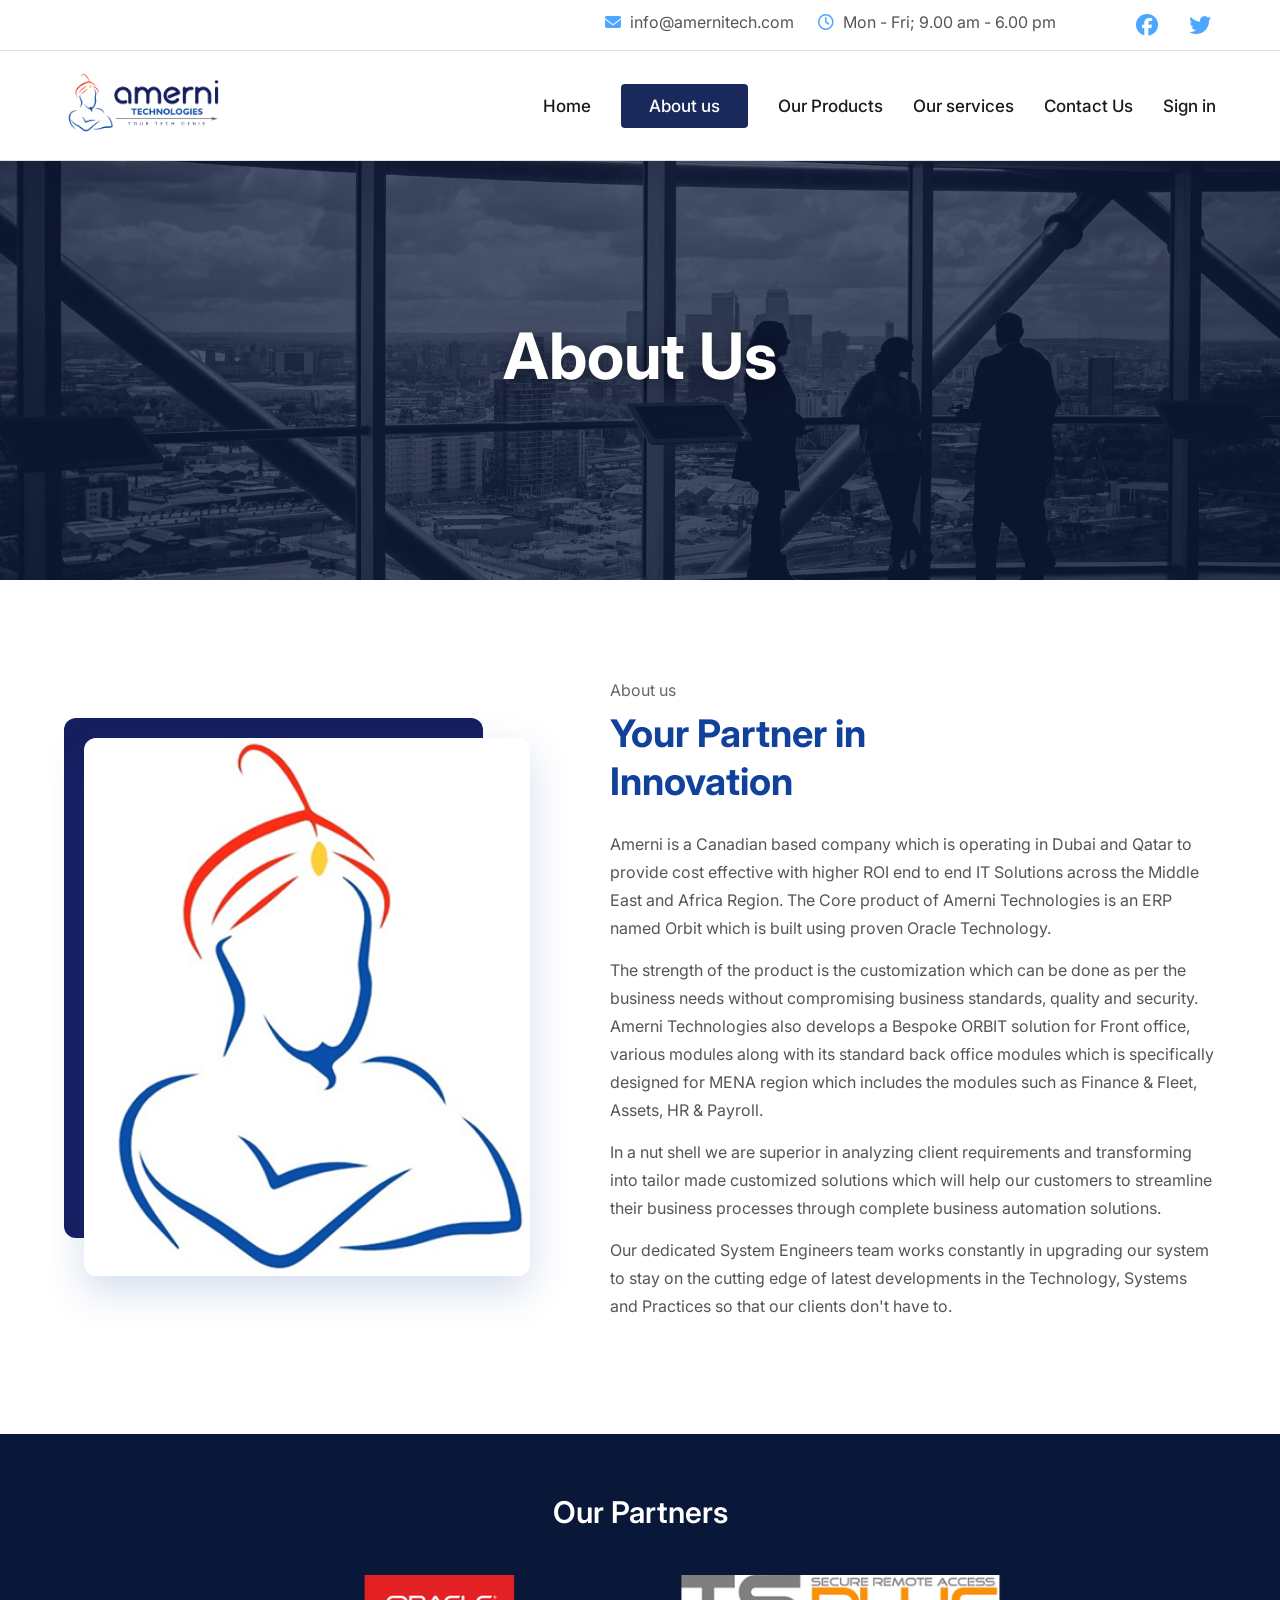
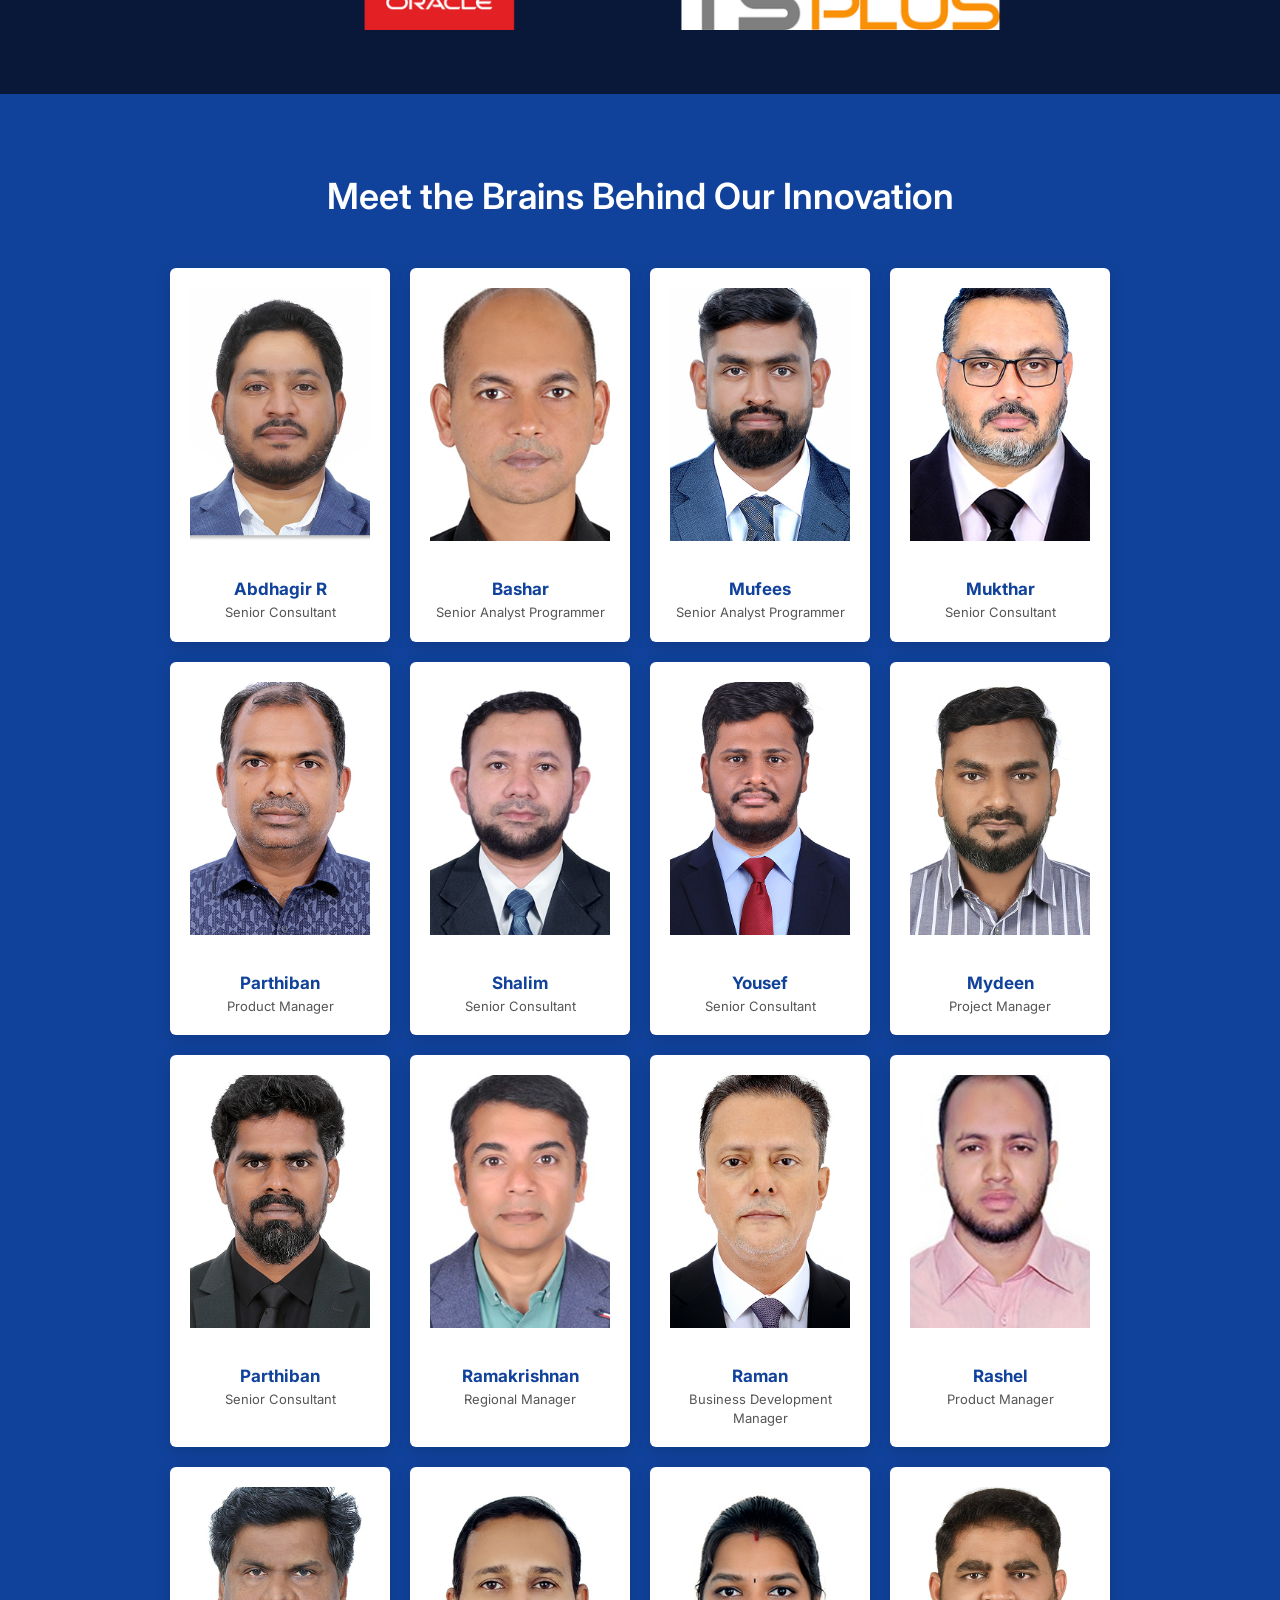
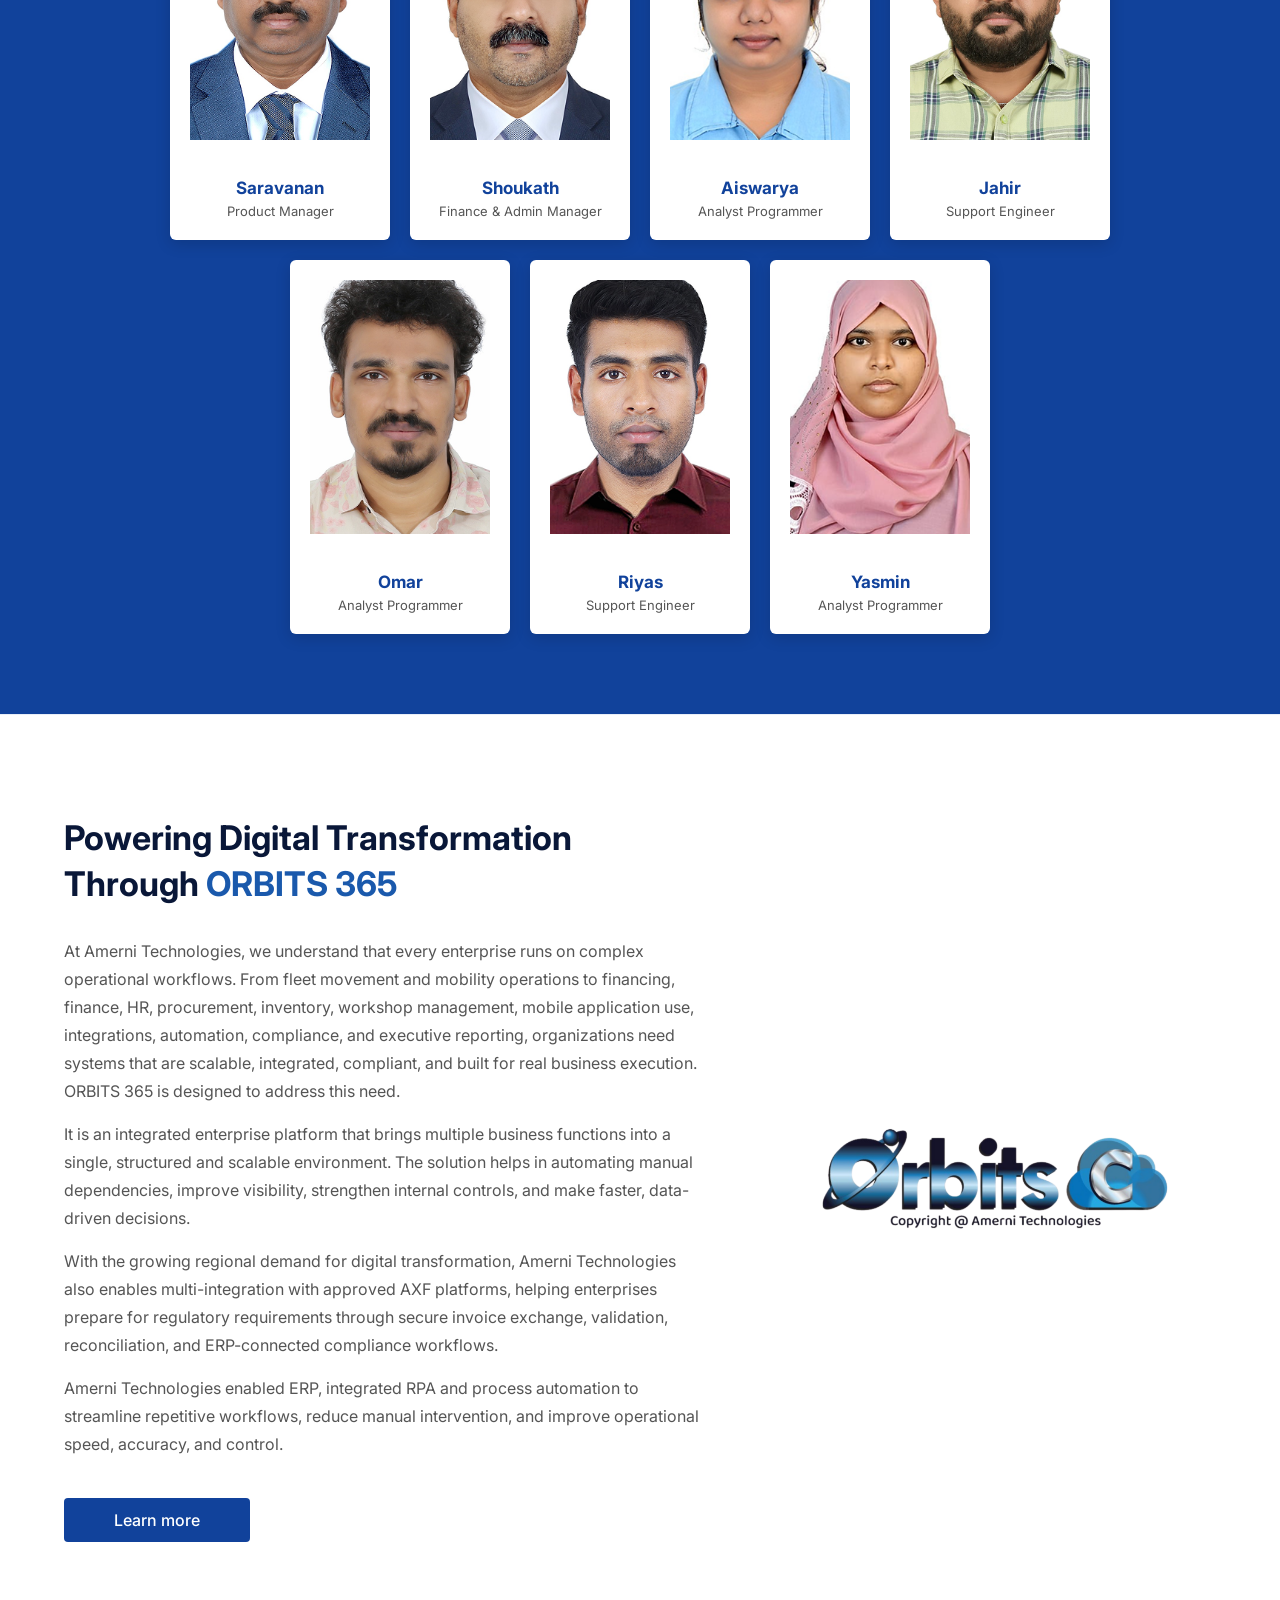
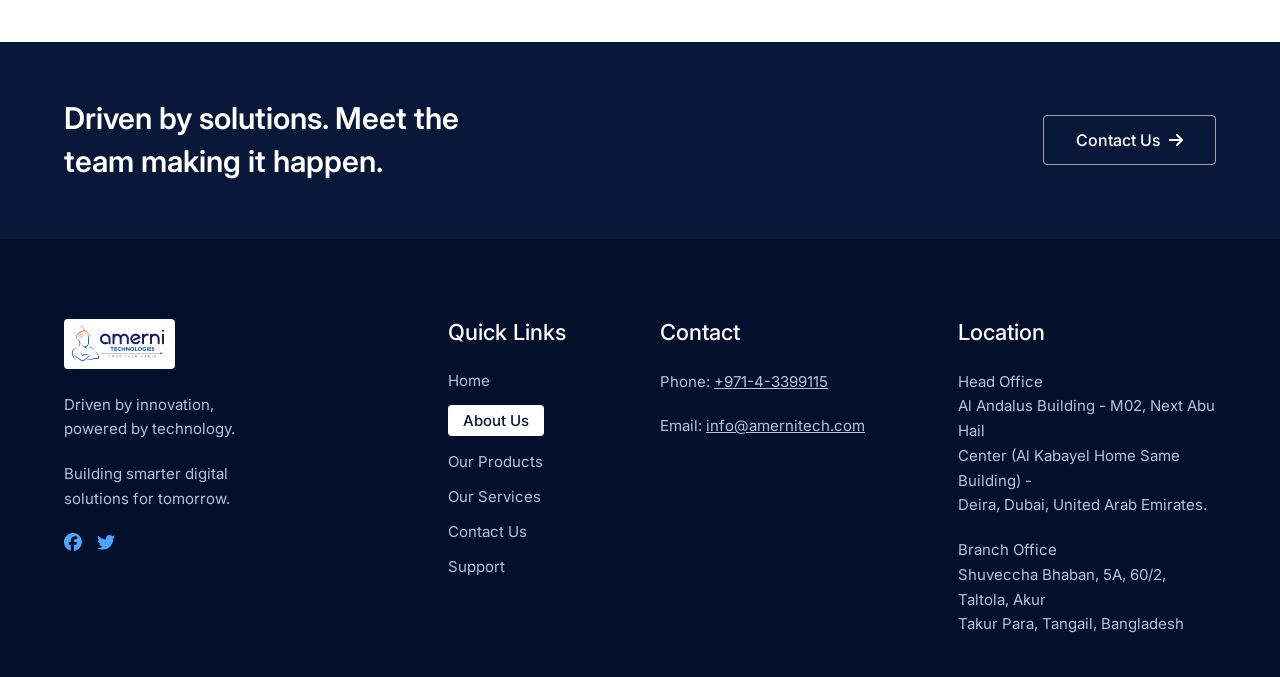
<file: about.html>
<!doctype html>
<html lang="en">
  <head>
    <meta charset="UTF-8" />
    <meta name="viewport" content="width=device-width, initial-scale=1.0" />
    <title>About Us - Amerni Technologies</title>
    <link
      href="https://fonts.googleapis.com/css2?family=Caveat:wght@400;600&family=Inter:wght@300;400;600;700&display=swap"
      rel="stylesheet"
    />
    <link
      rel="stylesheet"
      href="https://cdnjs.cloudflare.com/ajax/libs/font-awesome/6.4.0/css/all.min.css"
    />
    <link rel="stylesheet" href="style.css" />
  </head>
  <body>
    <header class="light-header">
      <div class="top-bar">
        <div class="top-bar-left">
          <span><i class="fa-solid fa-envelope"></i> info@amernitech.com</span>
          <span
            ><i class="fa-regular fa-clock"></i> Mon - Fri; 9.00 am - 6.00
            pm</span
          >
        </div>
        <div class="top-bar-right">
          <a href="https://www.facebook.com/AmerniTech" target="_blank">
            <i class="fa-brands fa-facebook"></i>
          </a>
          <a href="https://x.com/AmerniTech" target="_blank">
            <i class="fa-brands fa-twitter"></i>
          </a>
        </div>
      </div>
      <nav class="navbar">
        <div class="logo">
          <img
            src="assets/Amerni_Tech_logo.png"
            alt="Amerni Technologies Logo"
          />
        </div>
        <ul class="nav-links">
          <li><a href="index.html">Home</a></li>
          <li><a href="about.html" class="active-btn">About us</a></li>
          <li><a href="products.html">Our Products</a></li>
          <li><a href="services.html">Our services</a></li>
          <li><a href="contact.html">Contact Us</a></li>
          <li>
            <a
              href="https://helpdesk.orbits365.com/hd/"
              target="_blank"
              class="sign-in"
              >Sign in</a
            >
          </li>
        </ul>
      </nav>
    </header>

    <!-- About Hero Banner -->
    <section class="about-hero">
      <div class="about-hero-content">
        <h1>About Us</h1>
      </div>
    </section>

    <!-- About Content -->
    <section class="about-content-section">
      <div class="container about-grid">
        <div class="about-image-col">
          <div class="about-img-frame">
            <img
              src="assets/icon.png"
              alt="About Amerni Technologies"
              class="about-main-img"
            />
          </div>
        </div>
        <div class="about-text-col">
          <p class="section-subtitle">About us</p>
          <h2 class="about-heading">Your Partner in<br />Innovation</h2>
          <p class="about-body">
            Amerni is a Canadian based company which is operating in Dubai and
            Qatar to provide cost effective with higher ROI end to end IT
            Solutions across the Middle East and Africa Region. The Core product
            of Amerni Technologies is an ERP named Orbit which is built using
            proven Oracle Technology.
          </p>
          <p class="about-body">
            The strength of the product is the customization which can be done
            as per the business needs without compromising business standards,
            quality and security. Amerni Technologies also develops a Bespoke
            ORBIT solution for Front office, various modules along with its
            standard back office modules which is specifically designed for MENA
            region which includes the modules such as Finance &amp; Fleet,
            Assets, HR &amp; Payroll.
          </p>
          <p class="about-body">
            In a nut shell we are superior in analyzing client requirements and
            transforming into tailor made customized solutions which will help
            our customers to streamline their business processes through
            complete business automation solutions.
          </p>
          <p class="about-body">
            Our dedicated System Engineers team works constantly in upgrading
            our system to stay on the cutting edge of latest developments in the
            Technology, Systems and Practices so that our clients don't have to.
          </p>
        </div>
      </div>
    </section>

    <!-- Our Partners -->
    <section class="partners-section">
      <div class="container text-center">
        <h2 class="partners-title">Our Partners</h2>
        <div class="partners-logos">
          <div class="partner-logo-item">
            <img src="assets/our_partners/oracle.png" alt="Oracle" />
          </div>
          <div class="partner-logo-item">
            <img src="assets/our_partners/ts_plus.png" alt="TSPlus" />
          </div>
        </div>
      </div>
    </section>

    <!-- Meet the Team -->
    <section class="team-section">
      <div class="container text-center">
        <h2 class="section-title">Meet the Brains Behind Our Innovation</h2>
        <div class="team-grid">
          <div class="team-card">
            <div class="team-photo-wrap">
              <img src="assets/employees/1.png" alt="Abdhagir R" />
            </div>
            <h4 class="team-name">Abdhagir R</h4>
            <p class="team-role">Senior Consultant</p>
          </div>
          <div class="team-card">
            <div class="team-photo-wrap">
              <img src="assets/employees/3.png" alt="Bashar" />
            </div>
            <h4 class="team-name">Bashar</h4>
            <p class="team-role">Senior Analyst Programmer</p>
          </div>
          <div class="team-card">
            <div class="team-photo-wrap">
              <img src="assets/employees/6.png" alt="Mufees" />
            </div>
            <h4 class="team-name">Mufees</h4>
            <p class="team-role">Senior Analyst Programmer</p>
          </div>
          <div class="team-card">
            <div class="team-photo-wrap">
              <img src="assets/employees/5.png" alt="Mukthar" />
            </div>
            <h4 class="team-name">Mukthar</h4>
            <p class="team-role">Senior Consultant</p>
          </div>
          <div class="team-card">
            <div class="team-photo-wrap">
              <img src="assets/employees/10.png" alt="Parthiban" />
            </div>
            <h4 class="team-name">Parthiban</h4>
            <p class="team-role">Product Manager</p>
          </div>
          <div class="team-card">
            <div class="team-photo-wrap">
              <img src="assets/employees/15.png" alt="Shalim" />
            </div>
            <h4 class="team-name">Shalim</h4>
            <p class="team-role">Senior Consultant</p>
          </div>
          <div class="team-card">
            <div class="team-photo-wrap">
              <img src="assets/employees/18.png" alt="Yousef" />
            </div>
            <h4 class="team-name">Yousef</h4>
            <p class="team-role">Senior Consultant</p>
          </div>
          <div class="team-card">
            <div class="team-photo-wrap">
              <img src="assets/employees/8.png" alt="Mydeen" />
            </div>
            <h4 class="team-name">Mydeen</h4>
            <p class="team-role">Project Manager</p>
          </div>
          <div class="team-card">
            <div class="team-photo-wrap">
              <img src="assets/employees/11.png" alt="Parthiban" />
            </div>
            <h4 class="team-name">Parthiban</h4>
            <p class="team-role">Senior Consultant</p>
          </div>
          <div class="team-card">
            <div class="team-photo-wrap">
              <img src="assets/employees/12.png" alt="Ramakrishnan" />
            </div>
            <h4 class="team-name">Ramakrishnan</h4>
            <p class="team-role">Regional Manager</p>
          </div>
          <div class="team-card">
            <div class="team-photo-wrap">
              <img src="assets/employees/13.png" alt="Raman" />
            </div>
            <h4 class="team-name">Raman</h4>
            <p class="team-role">Business Development Manager</p>
          </div>
          <div class="team-card">
            <div class="team-photo-wrap">
              <img src="assets/employees/4.png" alt="Rashel" />
            </div>
            <h4 class="team-name">Rashel</h4>
            <p class="team-role">Product Manager</p>
          </div>
          <div class="team-card">
            <div class="team-photo-wrap">
              <img src="assets/employees/14.png" alt="Saravanan" />
            </div>
            <h4 class="team-name">Saravanan</h4>
            <p class="team-role">Product Manager</p>
          </div>
          <div class="team-card">
            <div class="team-photo-wrap">
              <img src="assets/employees/17.png" alt="Shoukath" />
            </div>
            <h4 class="team-name">Shoukath</h4>
            <p class="team-role">Finance &amp; Admin Manager</p>
          </div>
          <div class="team-card">
            <div class="team-photo-wrap">
              <img src="assets/employees/2.png" alt="Aiswarya" />
            </div>
            <h4 class="team-name">Aiswarya</h4>
            <p class="team-role">Analyst Programmer</p>
          </div>
          <div class="team-card">
            <div class="team-photo-wrap">
              <img src="assets/employees/7.png" alt="Jahir" />
            </div>
            <h4 class="team-name">Jahir</h4>
            <p class="team-role">Support Engineer</p>
          </div>
          <div class="team-card">
            <div class="team-photo-wrap">
              <img src="assets/employees/9.png" alt="Omar" />
            </div>
            <h4 class="team-name">Omar</h4>
            <p class="team-role">Analyst Programmer</p>
          </div>
          <div class="team-card">
            <div class="team-photo-wrap">
              <img src="assets/employees/19.png" alt="Riyas" />
            </div>
            <h4 class="team-name">Riyas</h4>
            <p class="team-role">Support Engineer</p>
          </div>
          <div class="team-card">
            <div class="team-photo-wrap">
              <img src="assets/employees/16.png" alt="Yasmin" />
            </div>
            <h4 class="team-name">Yasmin</h4>
            <p class="team-role">Analyst Programmer</p>
          </div>
        </div>
      </div>
    </section>

    <!-- ORBITS 365 Section -->
    <section class="orbits-section">
      <div class="container orbits-grid">
        <div class="orbits-text-col">
          <h2 class="orbits-heading">
            Powering Digital Transformation Through
            <span class="highlight-orange">ORBITS 365</span>
          </h2>
          <p class="orbits-body">
            At Amerni Technologies, we understand that every enterprise runs on
            complex operational workflows. From fleet movement and mobility
            operations to financing, finance, HR, procurement, inventory,
            workshop management, mobile application use, integrations,
            automation, compliance, and executive reporting, organizations need
            systems that are scalable, integrated, compliant, and built for real
            business execution. ORBITS 365 is designed to address this need.
          </p>
          <p class="orbits-body">
            It is an integrated enterprise platform that brings multiple
            business functions into a single, structured and scalable
            environment. The solution helps in automating manual dependencies,
            improve visibility, strengthen internal controls, and make faster,
            data-driven decisions.
          </p>
          <p class="orbits-body">
            With the growing regional demand for digital transformation, Amerni
            Technologies also enables multi-integration with approved AXF
            platforms, helping enterprises prepare for regulatory requirements
            through secure invoice exchange, validation, reconciliation, and
            ERP-connected compliance workflows.
          </p>
          <p class="orbits-body">
            Amerni Technologies enabled ERP, integrated RPA and process
            automation to streamline repetitive workflows, reduce manual
            intervention, and improve operational speed, accuracy, and control.
          </p>
          <a href="/products.html" class="orbits-learn-more">Learn more</a>
        </div>
        <div class="orbits-logo-col">
          <img src="assets/orbits_logo.png" alt="ORBITS 365" />
        </div>
      </div>
    </section>

    <!-- CTA Banner -->
    <section class="about-cta-banner">
      <div class="container about-cta-inner">
        <p class="about-cta-text">
          Driven by solutions. Meet the<br />team making it happen.
        </p>
        <a href="contact.html" class="cta-outline-btn"
          >Contact Us &nbsp;<i class="fa-solid fa-arrow-right"></i
        ></a>
      </div>
    </section>

    <footer class="site-footer">
      <div class="container footer-grid">
        <div class="footer-col brand-col">
          <div class="footer-logo">
            <img
              src="assets/Amerni_Tech_logo.png"
              alt="Amerni Technologies Logo"
            />
          </div>
          <p>Driven by innovation,<br />powered by technology.</p>
          <br />
          <p>Building smarter digital<br />solutions for tomorrow.</p>
          <div class="footer-socials">
            <a href="#"><i class="fa-brands fa-facebook"></i></a>
            <a href="#"><i class="fa-brands fa-twitter"></i></a>
          </div>
        </div>
        <div class="footer-col links-col">
          <h4>Quick Links</h4>
          <ul>
            <li><a href="index.html">Home</a></li>
            <li>
              <a href="about.html" class="active-footer-link">About Us</a>
            </li>
            <li><a href="products.html">Our Products</a></li>
            <li><a href="#">Our Services</a></li>
            <li><a href="contact.html">Contact Us</a></li>
            <li><a href="#">Support</a></li>
          </ul>
        </div>
        <div class="footer-col contact-col">
          <h4>Contact</h4>
          <p>
            Phone:
            <a href="tel:+97143399115" class="footer-contact-link"
              >+971-4-3399115</a
            >
          </p>
          <br />
          <p>
            Email:
            <a href="mailto:info@amernitech.com" class="footer-contact-link"
              >info@amernitech.com</a
            >
          </p>
        </div>
        <div class="footer-col location-col">
          <h4>Location</h4>
          <p>
            Head Office<br />Al Andalus Building - M02, Next Abu Hail<br />Center
            (Al Kabayel Home Same Building) -<br />Deira, Dubai, United Arab
            Emirates.
          </p>
          <br />
          <p>
            Branch Office<br />Shuveccha Bhaban, 5A, 60/2, Taltola, Akur<br />Takur
            Para, Tangail, Bangladesh
          </p>
        </div>
      </div>
    </footer>

    <script src="script.js"></script>
  </body>
</html>
</file>
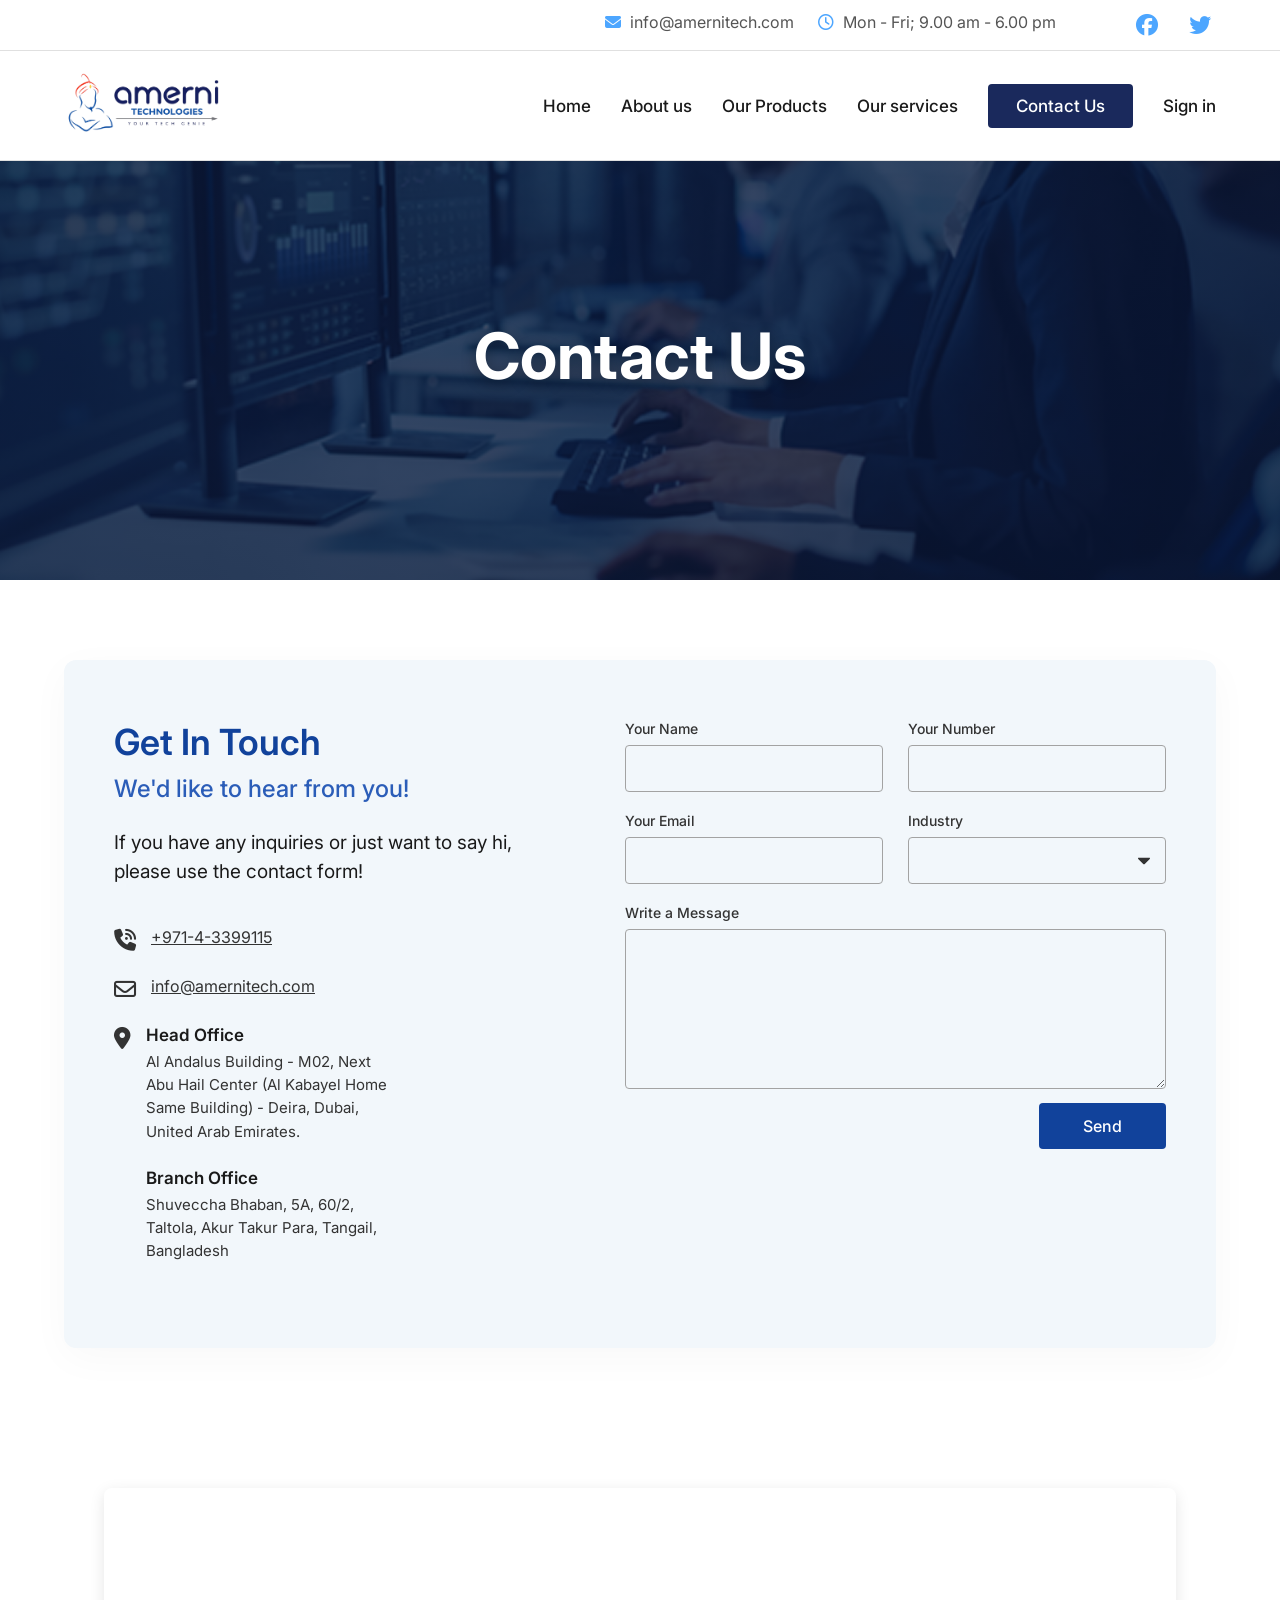
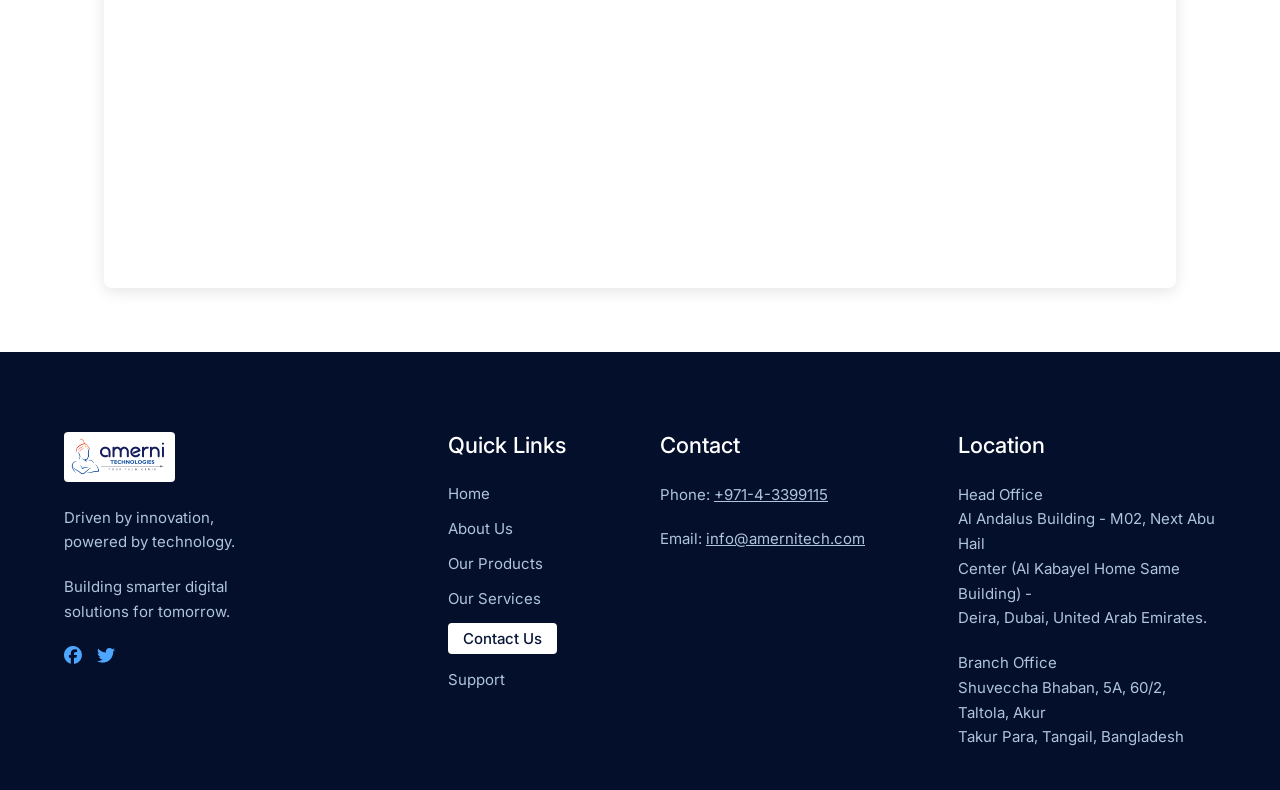
<file: contact.html>
<!doctype html>
<html lang="en">
  <head>
    <meta charset="UTF-8" />
    <meta name="viewport" content="width=device-width, initial-scale=1.0" />
    <title>Contact Us - Amerni Technologies</title>
    <link
      href="https://fonts.googleapis.com/css2?family=Caveat:wght@400;600&family=Inter:wght@300;400;600;700&display=swap"
      rel="stylesheet"
    />
    <link
      rel="stylesheet"
      href="https://cdnjs.cloudflare.com/ajax/libs/font-awesome/6.4.0/css/all.min.css"
    />
    <link rel="stylesheet" href="style.css" />
  </head>
  <body>
    <header class="light-header">
      <div class="top-bar">
        <div class="top-bar-left">
          <span><i class="fa-solid fa-envelope"></i> info@amernitech.com</span>
          <span
            ><i class="fa-regular fa-clock"></i> Mon - Fri; 9.00 am - 6.00
            pm</span
          >
        </div>
        <div class="top-bar-right">
          <a href="https://www.facebook.com/AmerniTech" target="_blank">
            <i class="fa-brands fa-facebook"></i>
          </a>
          <a href="https://x.com/AmerniTech" target="_blank">
            <i class="fa-brands fa-twitter"></i>
          </a>
        </div>
      </div>

      <nav class="navbar">
        <div class="logo">
          <img
            src="assets/Amerni_Tech_logo.png"
            alt="Amerni Technologies Logo"
          />
        </div>
        <ul class="nav-links">
          <li><a href="index.html">Home</a></li>
          <li><a href="about.html">About us</a></li>
          <li><a href="products.html">Our Products</a></li>
          <li><a href="services.html">Our services</a></li>
          <li><a href="contact.html" class="active-btn">Contact Us</a></li>
          <li>
            <a
              href="https://helpdesk.orbits365.com/hd/"
              target="_blank"
              class="sign-in"
              >Sign in</a
            >
          </li>
        </ul>
      </nav>
    </header>

    <section class="contact-hero">
      <div class="contact-hero-content">
        <h1>Contact Us</h1>
      </div>
    </section>

    <section class="contact-content-section">
      <div class="container">
        <div class="get-in-touch-box">
          <div class="contact-info">
            <h2>Get In Touch</h2>
            <h3>We'd like to hear from you!</h3>
            <p>
              If you have any inquiries or just want to say hi, please use the
              contact form!
            </p>

            <div class="contact-info-list">
              <div class="info-item">
                <i class="fa-solid fa-phone-volume"></i>
                <div>
                  <a href="tel:+97143399115" class="info-link"
                    >+971-4-3399115</a
                  >
                </div>
              </div>
              <div class="info-item">
                <i class="fa-regular fa-envelope"></i>
                <div>
                  <a href="mailto:info@amernitech.com" class="info-link"
                    >info@amernitech.com</a
                  >
                </div>
              </div>
              <div class="info-item">
                <i class="fa-solid fa-location-dot"></i>
                <div>
                  <h4>Head Office</h4>
                  <p>
                    Al Andalus Building - M02, Next<br />Abu Hail Center (Al
                    Kabayel Home<br />Same Building) - Deira, Dubai,<br />United
                    Arab Emirates.
                  </p>
                </div>
              </div>
              <div class="info-item">
                <i class="fa-solid fa-location-dot" style="opacity: 0"></i>
                <div>
                  <h4>Branch Office</h4>
                  <p>
                    Shuveccha Bhaban, 5A, 60/2,<br />Taltola, Akur Takur Para,
                    Tangail,<br />Bangladesh
                  </p>
                </div>
              </div>
            </div>
          </div>

          <div class="contact-form-container">
            <form id="contactForm">
              <div class="form-row">
                <div class="form-group">
                  <label for="cf-name">Your Name</label>
                  <input type="text" id="cf-name" name="name" required />
                </div>
                <div class="form-group">
                  <label for="cf-phone">Your Number</label>
                  <input type="text" id="cf-phone" name="phone" />
                </div>
              </div>

              <div class="form-row">
                <div class="form-group">
                  <label for="cf-email">Your Email</label>
                  <input type="email" id="cf-email" name="email" required />
                </div>
                <div class="form-group">
                  <label for="cf-industry">Industry</label>
                  <select id="cf-industry" name="industry">
                    <option value="" disabled selected></option>
                    <option value="Taxi & Fleet Operations">Taxi & Fleet Operations</option>
                    <option value="Car Rental & Leasing">Car Rental & Leasing</option>
                    <option value="Limousine & Mobility Services">
                      Limousine & Mobility Services
                    </option>
                    <option value="Driving Institute Management">
                      Driving Institute Management
                    </option>
                    <option value="Port Operations">Port Operations</option>
                    <option value="Manufacturing & Trading Operations">
                      Manufacturing & Trading Operations
                    </option>
                  </select>
                </div>
              </div>

              <div class="form-group">
                <label for="cf-message">Write a Message</label>
                <textarea id="cf-message" name="message" required></textarea>
              </div>

              <div class="submit-row">
                <button type="submit" class="submit-btn">Send</button>
              </div>
            </form>
          </div>
        </div>
      </div>
    </section>

    <section class="map-section container">
      <iframe
        src="https://www.google.com/maps/embed?pb=!1m18!1m12!1m3!1d3607.7918105156828!2d55.34452597622925!3d25.277587928438315!2m3!1f0!2f0!3f0!3m2!1i1024!2i768!4f13.1!3m3!1m2!1s0x3e5f5d6cb1d7311b%3A0xb66f5cddc7f2d43b!2sAmerni%20Technologies!5e0!3m2!1sen!2saz!4v1778415816852!5m2!1sen!2saz"
        width="600"
        height="450"
        style="border: 0"
        allowfullscreen=""
        loading="lazy"
        referrerpolicy="no-referrer-when-downgrade"
      ></iframe>
    </section>

    <footer class="site-footer">
      <div class="container footer-grid">
        <div class="footer-col brand-col">
          <div class="footer-logo">
            <img src="assets/Amerni_Tech_logo.png" alt="Amerni Technologies Logo" />
          </div>
          <p>Driven by innovation,<br />powered by technology.</p>
          <br />
          <p>Building smarter digital<br />solutions for tomorrow.</p>
          <div class="footer-socials">
            <a href="#"><i class="fa-brands fa-facebook"></i></a>
            <a href="#"><i class="fa-brands fa-twitter"></i></a>
          </div>
        </div>
        <div class="footer-col links-col">
          <h4>Quick Links</h4>
          <ul>
            <li><a href="index.html">Home</a></li>
            <li><a href="#">About Us</a></li>
            <li><a href="products.html">Our Products</a></li>
            <li><a href="#">Our Services</a></li>
            <li>
              <a href="contact.html" class="active-footer-link">Contact Us</a>
            </li>
            <li><a href="#">Support</a></li>
          </ul>
        </div>
        <div class="footer-col contact-col">
          <h4>Contact</h4>
          <p>
            Phone:
            <a href="tel:+97143399115" class="footer-contact-link"
              >+971-4-3399115</a
            >
          </p>
          <br />
          <p>
            Email:
            <a href="mailto:info@amernitech.com" class="footer-contact-link"
              >info@amernitech.com</a
            >
          </p>
        </div>
        <div class="footer-col location-col">
          <h4>Location</h4>
          <p>
            Head Office<br />Al Andalus Building - M02, Next Abu Hail<br />Center
            (Al Kabayel Home Same Building) -<br />Deira, Dubai, United Arab
            Emirates.
          </p>
          <br />
          <p>
            Branch Office<br />Shuveccha Bhaban, 5A, 60/2, Taltola, Akur<br />Takur
            Para, Tangail, Bangladesh
          </p>
        </div>
      </div>
    </footer>

    <script src="script.js"></script>
  </body>
</html>
</file>
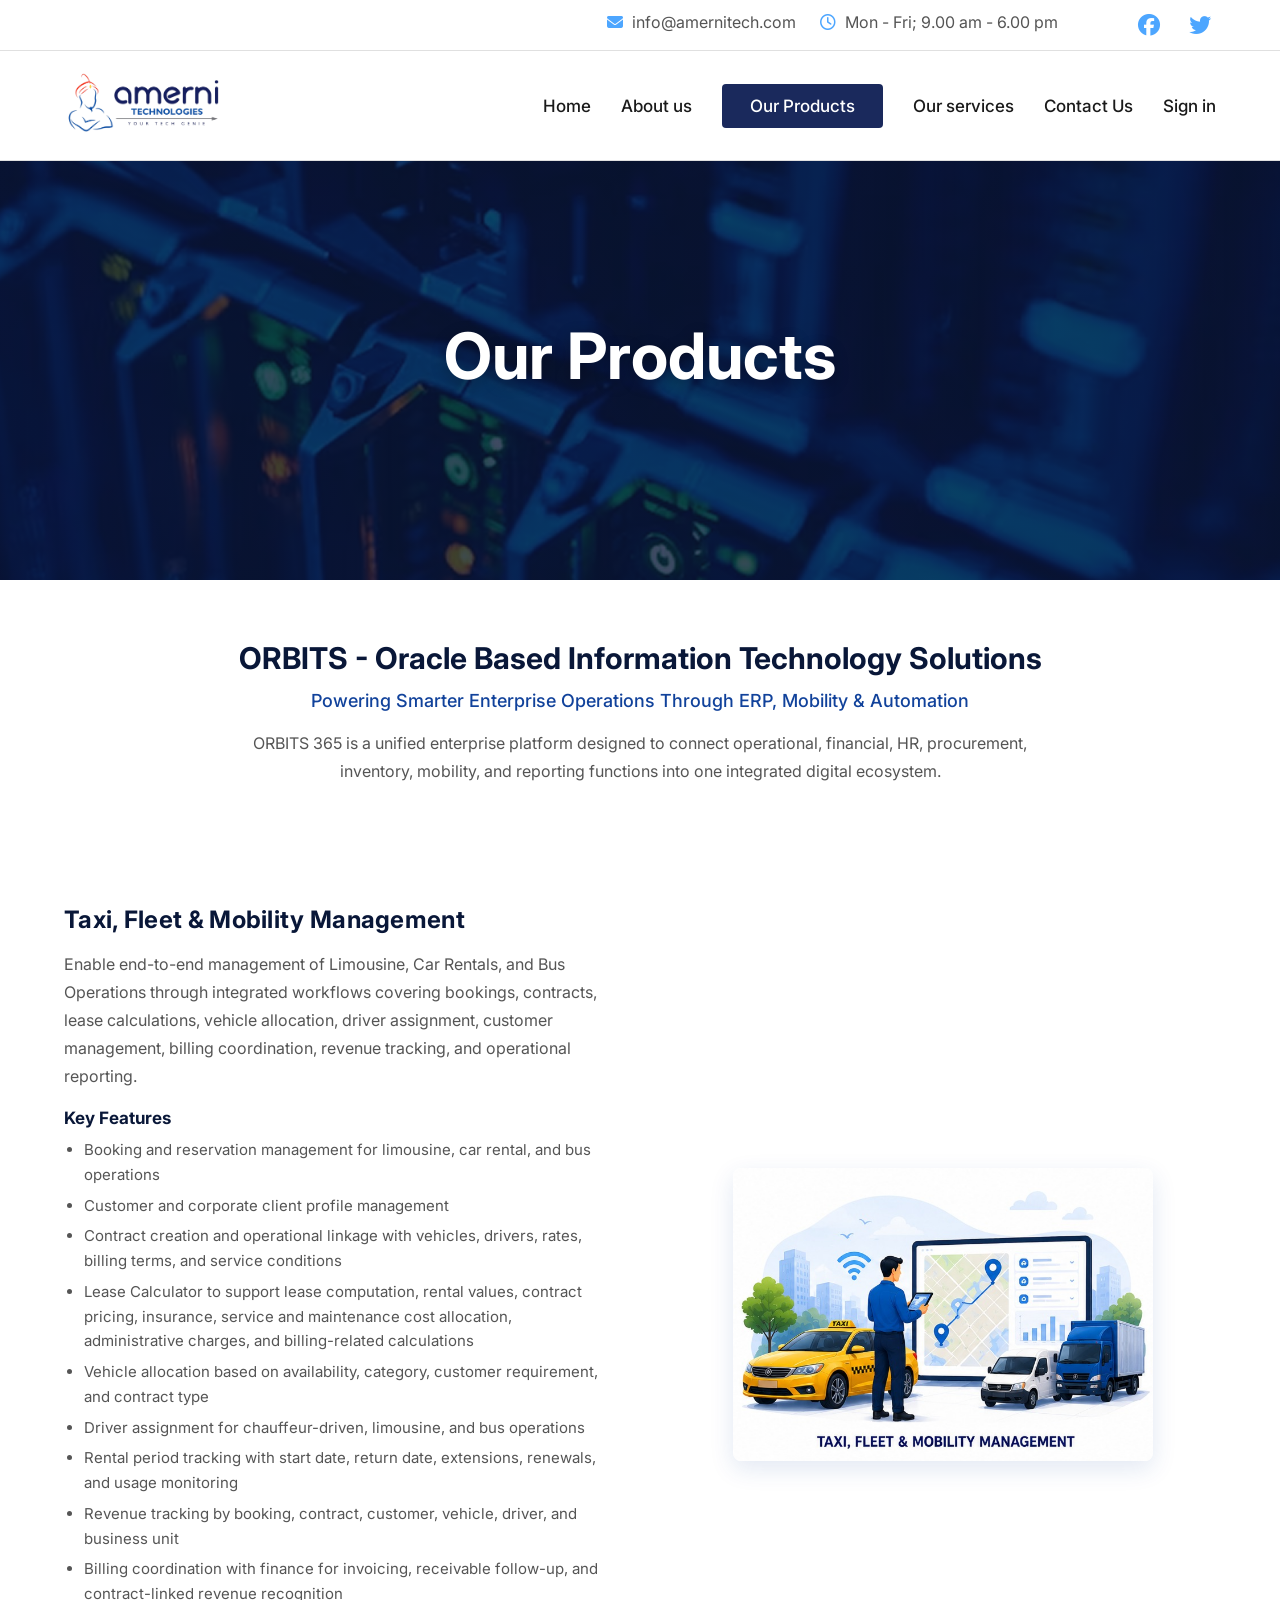
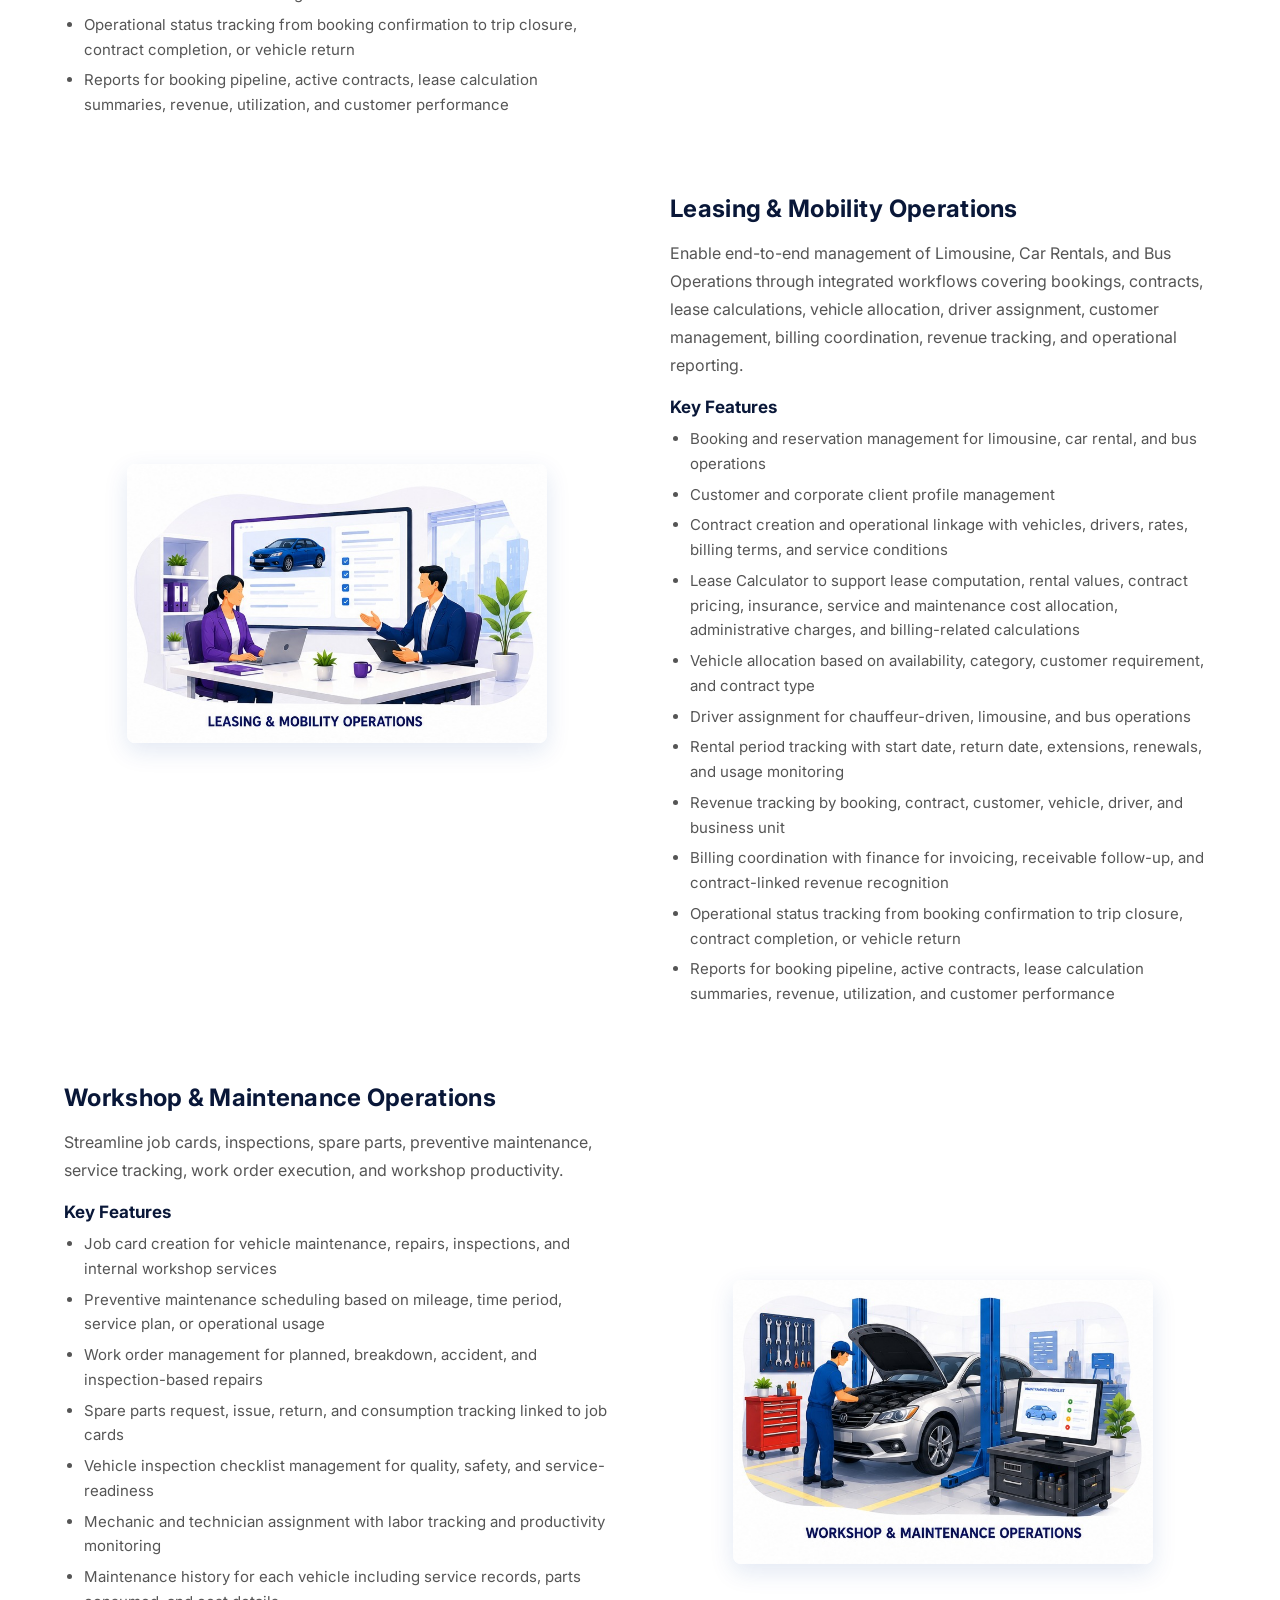
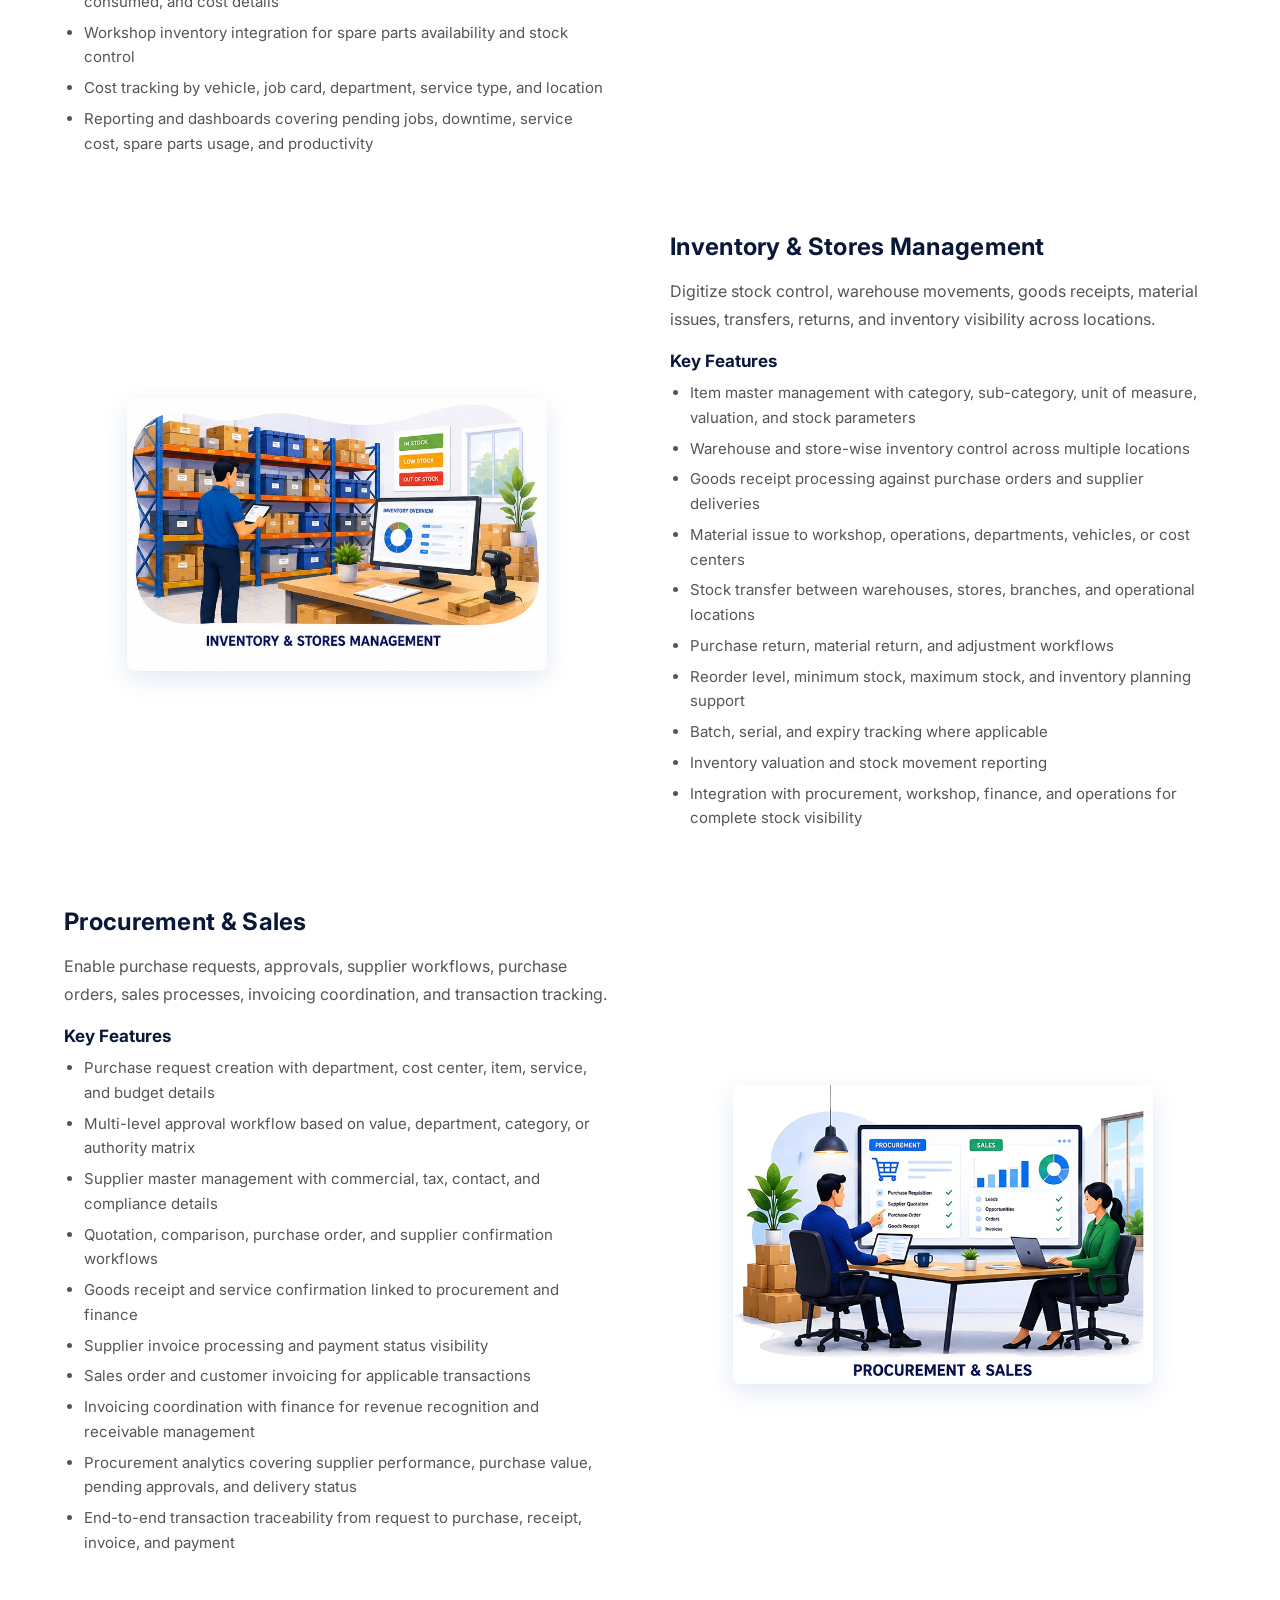
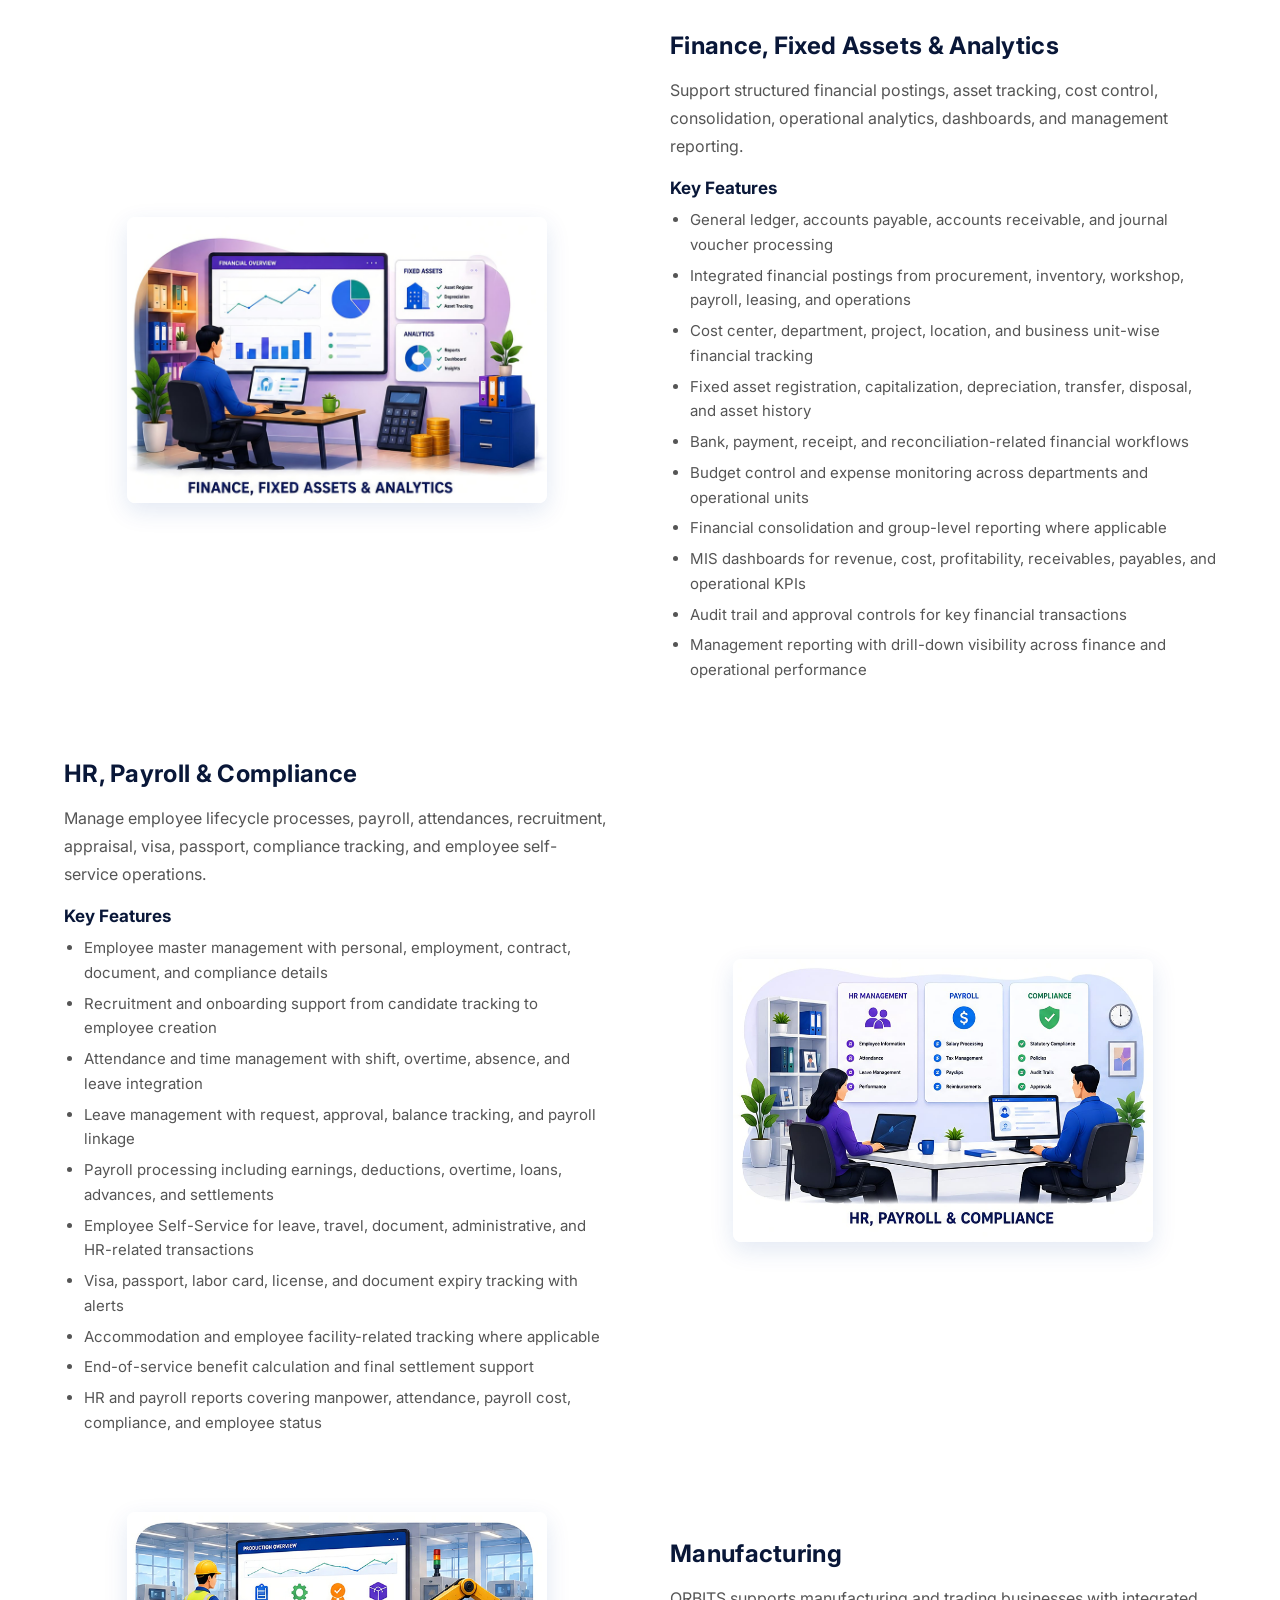
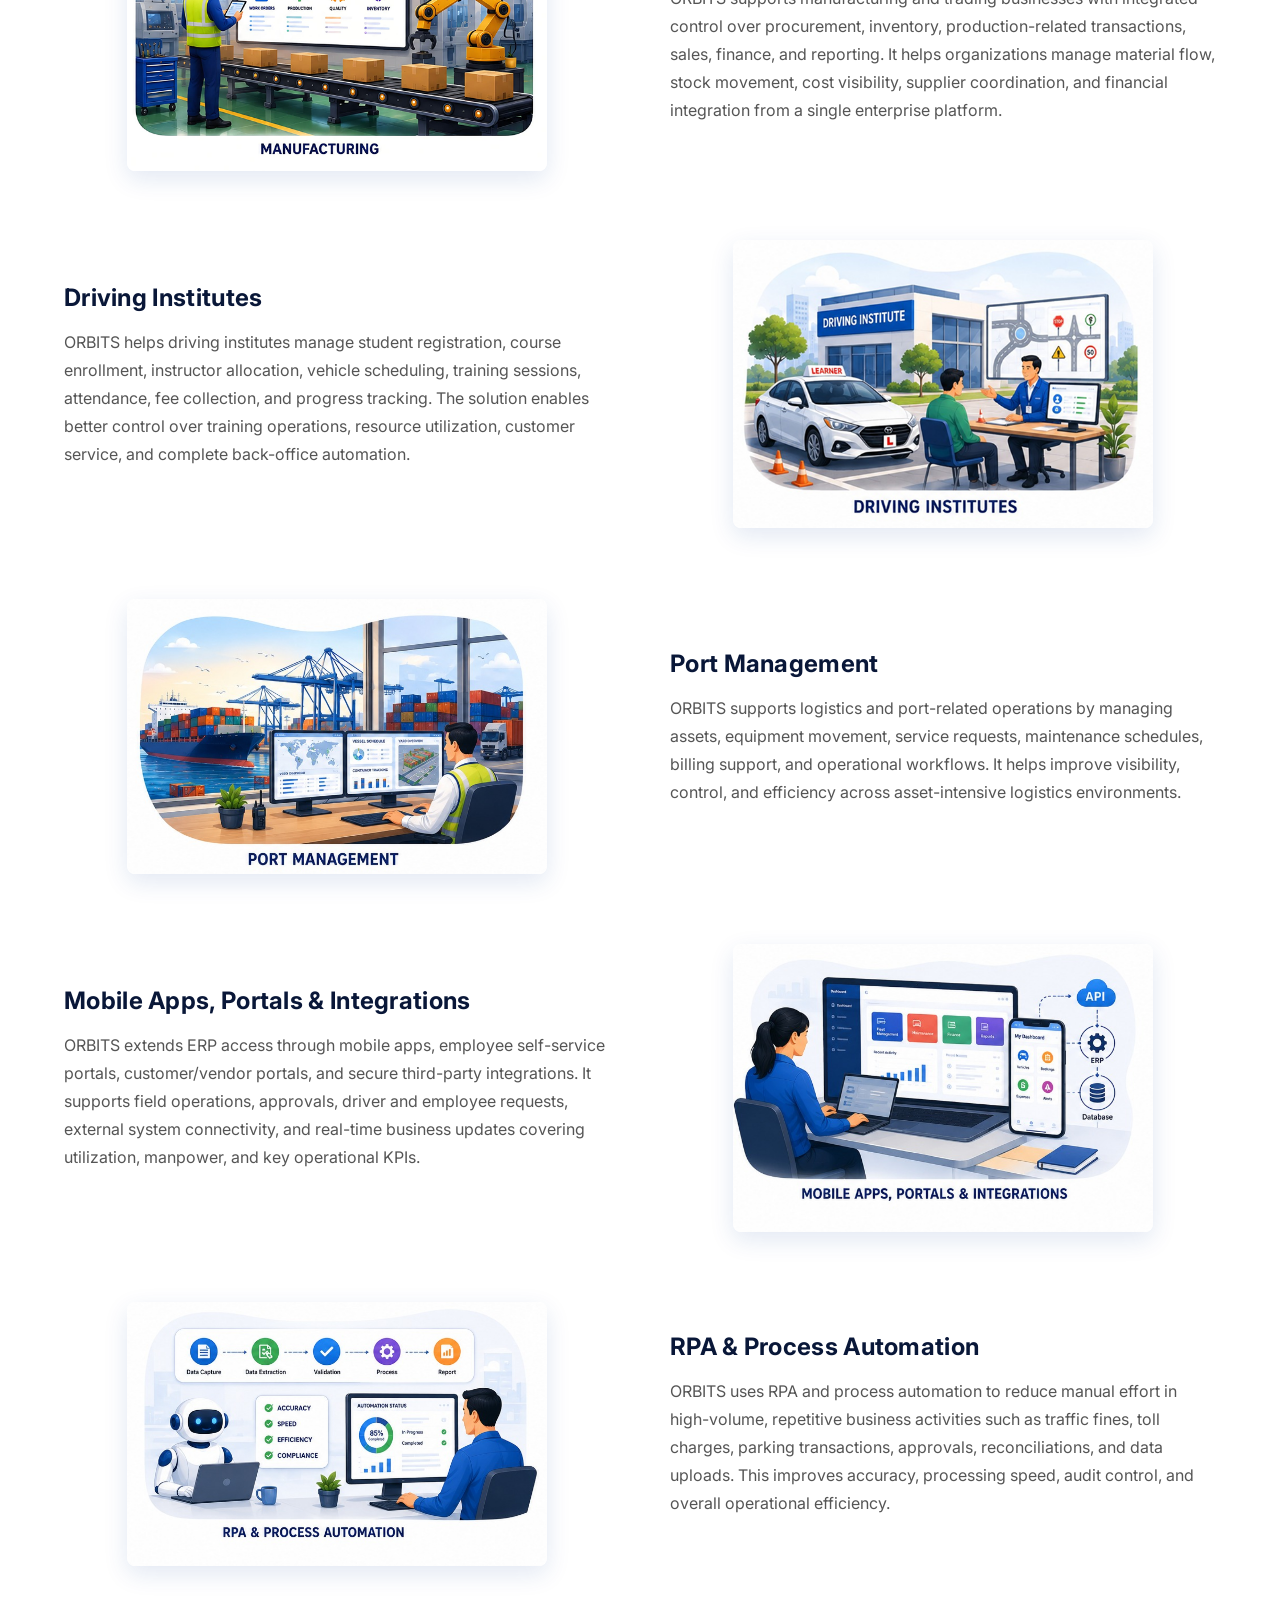
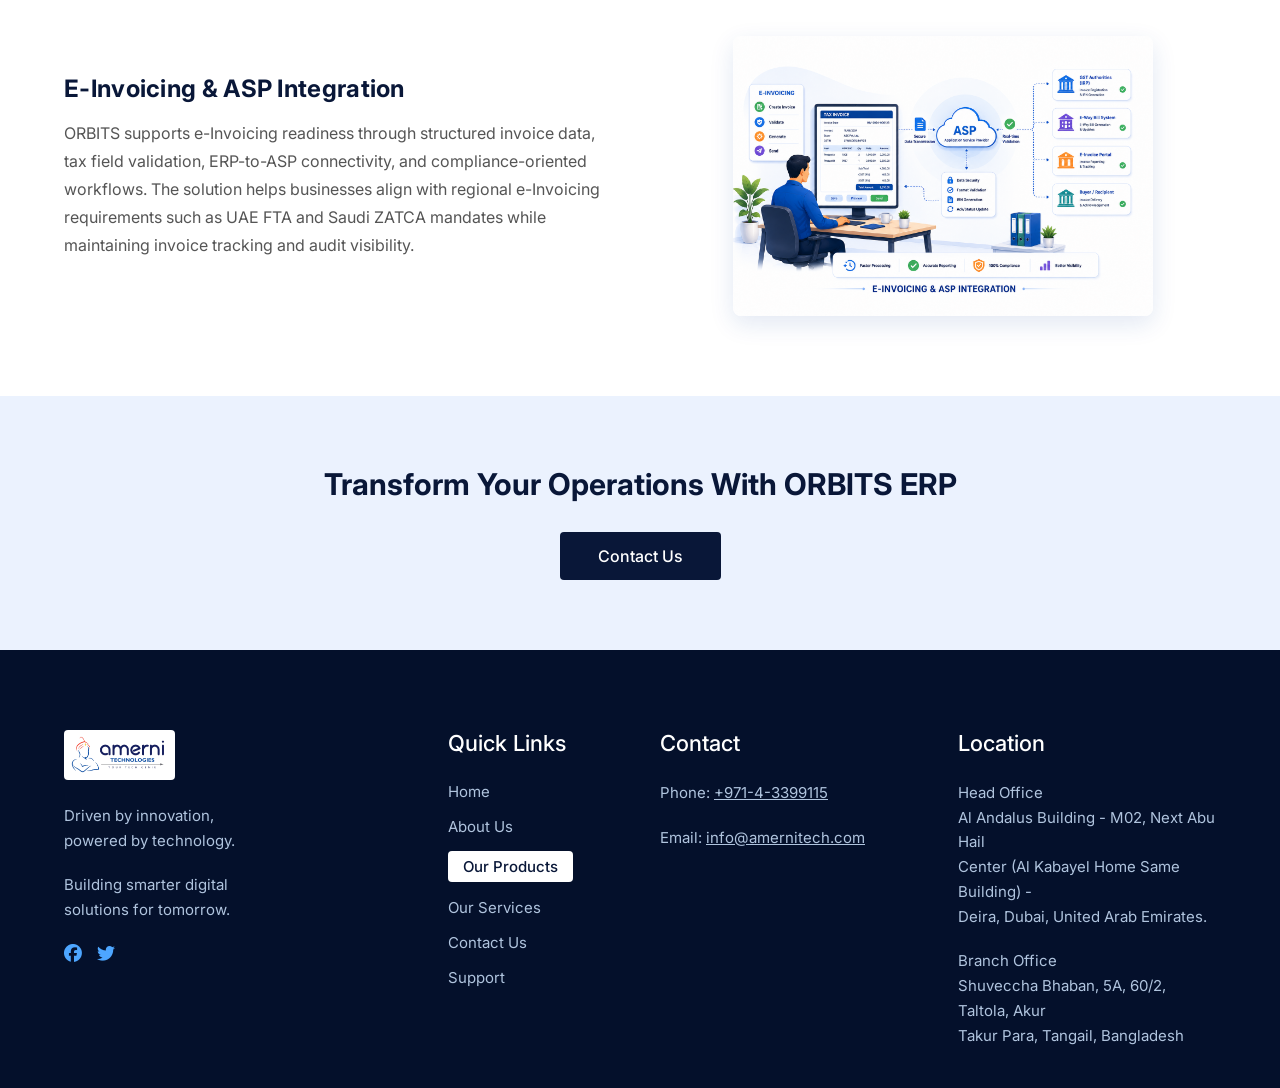
<file: products.html>
<!doctype html>
<html lang="en">
  <head>
    <meta charset="UTF-8" />
    <meta name="viewport" content="width=device-width, initial-scale=1.0" />
    <title>Our Products - Amerni Technologies</title>
    <link
      href="https://fonts.googleapis.com/css2?family=Caveat:wght@400;600&family=Inter:wght@300;400;600;700&display=swap"
      rel="stylesheet"
    />
    <link
      rel="stylesheet"
      href="https://cdnjs.cloudflare.com/ajax/libs/font-awesome/6.4.0/css/all.min.css"
    />
    <link rel="stylesheet" href="style.css" />
  </head>
  <body>
    <header class="light-header">
      <div class="top-bar">
        <div class="top-bar-left">
          <span><i class="fa-solid fa-envelope"></i> info@amernitech.com</span>
          <span
            ><i class="fa-regular fa-clock"></i> Mon - Fri; 9.00 am - 6.00
            pm</span
          >
        </div>
        <div class="top-bar-right">
          <a href="https://www.facebook.com/AmerniTech" target="_blank"
            ><i class="fa-brands fa-facebook"></i
          ></a>
          <a href="https://x.com/AmerniTech" target="_blank"
            ><i class="fa-brands fa-twitter"></i
          ></a>
        </div>
      </div>
      <nav class="navbar">
        <div class="logo">
          <img
            src="assets/Amerni_Tech_logo.png"
            alt="Amerni Technologies Logo"
          />
        </div>
        <ul class="nav-links">
          <li><a href="index.html">Home</a></li>
          <li><a href="about.html">About us</a></li>
          <li><a href="products.html" class="active-btn">Our Products</a></li>
          <li><a href="services.html">Our services</a></li>
          <li><a href="contact.html">Contact Us</a></li>
          <li>
            <a
              href="https://helpdesk.orbits365.com/hd/"
              target="_blank"
              class="sign-in"
              >Sign in</a
            >
          </li>
        </ul>
      </nav>
    </header>

    <!-- Products Hero -->
    <section class="products-hero">
      <div class="products-hero-content">
        <h1>Our Products</h1>
      </div>
    </section>

    <!-- Products Intro -->
    <section class="products-intro">
      <div class="container text-center">
        <h2 class="products-intro-title">
          ORBITS - Oracle Based Information Technology Solutions
        </h2>
        <p class="products-intro-subtitle">
          Powering Smarter Enterprise Operations Through ERP, Mobility &amp;
          Automation
        </p>
        <p class="products-intro-desc">
          ORBITS 365 is a unified enterprise platform designed to connect
          operational, financial, HR, procurement, inventory, mobility, and
          reporting functions into one integrated digital ecosystem.
        </p>
      </div>
    </section>

    <!-- Products List -->
    <section class="products-list-section">
      <div class="container">
        <!-- 1. Taxi, Fleet & Mobility Management -->
        <div class="product-row" id="taxi-fleet">
          <div class="product-content">
            <h2 class="product-title">Taxi, Fleet &amp; Mobility Management</h2>
            <p class="product-description">
              Enable end-to-end management of Limousine, Car Rentals, and Bus
              Operations through integrated workflows covering bookings,
              contracts, lease calculations, vehicle allocation, driver
              assignment, customer management, billing coordination, revenue
              tracking, and operational reporting.
            </p>
            <h3 class="key-features-title">Key Features</h3>
            <ul class="key-features-list">
              <li>
                Booking and reservation management for limousine, car rental,
                and bus operations
              </li>
              <li>Customer and corporate client profile management</li>
              <li>
                Contract creation and operational linkage with vehicles,
                drivers, rates, billing terms, and service conditions
              </li>
              <li>
                Lease Calculator to support lease computation, rental values,
                contract pricing, insurance, service and maintenance cost
                allocation, administrative charges, and billing-related
                calculations
              </li>
              <li>
                Vehicle allocation based on availability, category, customer
                requirement, and contract type
              </li>
              <li>
                Driver assignment for chauffeur-driven, limousine, and bus
                operations
              </li>
              <li>
                Rental period tracking with start date, return date, extensions,
                renewals, and usage monitoring
              </li>
              <li>
                Revenue tracking by booking, contract, customer, vehicle,
                driver, and business unit
              </li>
              <li>
                Billing coordination with finance for invoicing, receivable
                follow-up, and contract-linked revenue recognition
              </li>
              <li>
                Operational status tracking from booking confirmation to trip
                closure, contract completion, or vehicle return
              </li>
              <li>
                Reports for booking pipeline, active contracts, lease
                calculation summaries, revenue, utilization, and customer
                performance
              </li>
            </ul>
          </div>
          <div class="product-image">
            <img
              src="assets/our_products/1.png"
              alt="Taxi, Fleet & Mobility Management"
            />
          </div>
        </div>

        <!-- 2. Leasing & Mobility Operations -->
        <div class="product-row reverse" id="leasing">
          <div class="product-content">
            <h2 class="product-title">Leasing &amp; Mobility Operations</h2>
            <p class="product-description">
              Enable end-to-end management of Limousine, Car Rentals, and Bus
              Operations through integrated workflows covering bookings,
              contracts, lease calculations, vehicle allocation, driver
              assignment, customer management, billing coordination, revenue
              tracking, and operational reporting.
            </p>
            <h3 class="key-features-title">Key Features</h3>
            <ul class="key-features-list">
              <li>
                Booking and reservation management for limousine, car rental,
                and bus operations
              </li>
              <li>Customer and corporate client profile management</li>
              <li>
                Contract creation and operational linkage with vehicles,
                drivers, rates, billing terms, and service conditions
              </li>
              <li>
                Lease Calculator to support lease computation, rental values,
                contract pricing, insurance, service and maintenance cost
                allocation, administrative charges, and billing-related
                calculations
              </li>
              <li>
                Vehicle allocation based on availability, category, customer
                requirement, and contract type
              </li>
              <li>
                Driver assignment for chauffeur-driven, limousine, and bus
                operations
              </li>
              <li>
                Rental period tracking with start date, return date, extensions,
                renewals, and usage monitoring
              </li>
              <li>
                Revenue tracking by booking, contract, customer, vehicle,
                driver, and business unit
              </li>
              <li>
                Billing coordination with finance for invoicing, receivable
                follow-up, and contract-linked revenue recognition
              </li>
              <li>
                Operational status tracking from booking confirmation to trip
                closure, contract completion, or vehicle return
              </li>
              <li>
                Reports for booking pipeline, active contracts, lease
                calculation summaries, revenue, utilization, and customer
                performance
              </li>
            </ul>
          </div>
          <div class="product-image">
            <img
              src="assets/our_products/2.png"
              alt="Leasing & Mobility Operations"
            />
          </div>
        </div>

        <!-- 3. Workshop & Maintenance Operations -->
        <div class="product-row" id="workshop">
          <div class="product-content">
            <h2 class="product-title">Workshop &amp; Maintenance Operations</h2>
            <p class="product-description">
              Streamline job cards, inspections, spare parts, preventive
              maintenance, service tracking, work order execution, and workshop
              productivity.
            </p>
            <h3 class="key-features-title">Key Features</h3>
            <ul class="key-features-list">
              <li>
                Job card creation for vehicle maintenance, repairs, inspections,
                and internal workshop services
              </li>
              <li>
                Preventive maintenance scheduling based on mileage, time period,
                service plan, or operational usage
              </li>
              <li>
                Work order management for planned, breakdown, accident, and
                inspection-based repairs
              </li>
              <li>
                Spare parts request, issue, return, and consumption tracking
                linked to job cards
              </li>
              <li>
                Vehicle inspection checklist management for quality, safety, and
                service-readiness
              </li>
              <li>
                Mechanic and technician assignment with labor tracking and
                productivity monitoring
              </li>
              <li>
                Maintenance history for each vehicle including service records,
                parts consumed, and cost details
              </li>
              <li>
                Workshop inventory integration for spare parts availability and
                stock control
              </li>
              <li>
                Cost tracking by vehicle, job card, department, service type,
                and location
              </li>
              <li>
                Reporting and dashboards covering pending jobs, downtime,
                service cost, spare parts usage, and productivity
              </li>
            </ul>
          </div>
          <div class="product-image">
            <img
              src="assets/our_products/3.png"
              alt="Workshop & Maintenance Operations"
            />
          </div>
        </div>

        <!-- 4. Inventory & Stores Management -->
        <div class="product-row reverse" id="inventory">
          <div class="product-content">
            <h2 class="product-title">Inventory &amp; Stores Management</h2>
            <p class="product-description">
              Digitize stock control, warehouse movements, goods receipts,
              material issues, transfers, returns, and inventory visibility
              across locations.
            </p>
            <h3 class="key-features-title">Key Features</h3>
            <ul class="key-features-list">
              <li>
                Item master management with category, sub-category, unit of
                measure, valuation, and stock parameters
              </li>
              <li>
                Warehouse and store-wise inventory control across multiple
                locations
              </li>
              <li>
                Goods receipt processing against purchase orders and supplier
                deliveries
              </li>
              <li>
                Material issue to workshop, operations, departments, vehicles,
                or cost centers
              </li>
              <li>
                Stock transfer between warehouses, stores, branches, and
                operational locations
              </li>
              <li>
                Purchase return, material return, and adjustment workflows
              </li>
              <li>
                Reorder level, minimum stock, maximum stock, and inventory
                planning support
              </li>
              <li>Batch, serial, and expiry tracking where applicable</li>
              <li>Inventory valuation and stock movement reporting</li>
              <li>
                Integration with procurement, workshop, finance, and operations
                for complete stock visibility
              </li>
            </ul>
          </div>
          <div class="product-image">
            <img
              src="assets/our_products/4.png"
              alt="Inventory & Stores Management"
            />
          </div>
        </div>

        <!-- 5. Procurement & Sales -->
        <div class="product-row" id="procurement">
          <div class="product-content">
            <h2 class="product-title">Procurement &amp; Sales</h2>
            <p class="product-description">
              Enable purchase requests, approvals, supplier workflows, purchase
              orders, sales processes, invoicing coordination, and transaction
              tracking.
            </p>
            <h3 class="key-features-title">Key Features</h3>
            <ul class="key-features-list">
              <li>
                Purchase request creation with department, cost center, item,
                service, and budget details
              </li>
              <li>
                Multi-level approval workflow based on value, department,
                category, or authority matrix
              </li>
              <li>
                Supplier master management with commercial, tax, contact, and
                compliance details
              </li>
              <li>
                Quotation, comparison, purchase order, and supplier confirmation
                workflows
              </li>
              <li>
                Goods receipt and service confirmation linked to procurement and
                finance
              </li>
              <li>Supplier invoice processing and payment status visibility</li>
              <li>
                Sales order and customer invoicing for applicable transactions
              </li>
              <li>
                Invoicing coordination with finance for revenue recognition and
                receivable management
              </li>
              <li>
                Procurement analytics covering supplier performance, purchase
                value, pending approvals, and delivery status
              </li>
              <li>
                End-to-end transaction traceability from request to purchase,
                receipt, invoice, and payment
              </li>
            </ul>
          </div>
          <div class="product-image">
            <img src="assets/our_products/5.png" alt="Procurement & Sales" />
          </div>
        </div>

        <!-- 6. Finance, Fixed Assets & Analytics -->
        <div class="product-row reverse" id="finance">
          <div class="product-content">
            <h2 class="product-title">Finance, Fixed Assets &amp; Analytics</h2>
            <p class="product-description">
              Support structured financial postings, asset tracking, cost
              control, consolidation, operational analytics, dashboards, and
              management reporting.
            </p>
            <h3 class="key-features-title">Key Features</h3>
            <ul class="key-features-list">
              <li>
                General ledger, accounts payable, accounts receivable, and
                journal voucher processing
              </li>
              <li>
                Integrated financial postings from procurement, inventory,
                workshop, payroll, leasing, and operations
              </li>
              <li>
                Cost center, department, project, location, and business
                unit-wise financial tracking
              </li>
              <li>
                Fixed asset registration, capitalization, depreciation,
                transfer, disposal, and asset history
              </li>
              <li>
                Bank, payment, receipt, and reconciliation-related financial
                workflows
              </li>
              <li>
                Budget control and expense monitoring across departments and
                operational units
              </li>
              <li>
                Financial consolidation and group-level reporting where
                applicable
              </li>
              <li>
                MIS dashboards for revenue, cost, profitability, receivables,
                payables, and operational KPIs
              </li>
              <li>
                Audit trail and approval controls for key financial transactions
              </li>
              <li>
                Management reporting with drill-down visibility across finance
                and operational performance
              </li>
            </ul>
          </div>
          <div class="product-image">
            <img
              src="assets/our_products/6.png"
              alt="Finance, Fixed Assets & Analytics"
            />
          </div>
        </div>

        <!-- 7. HR, Payroll & Compliance -->
        <div class="product-row" id="hr">
          <div class="product-content">
            <h2 class="product-title">HR, Payroll &amp; Compliance</h2>
            <p class="product-description">
              Manage employee lifecycle processes, payroll, attendances,
              recruitment, appraisal, visa, passport, compliance tracking, and
              employee self-service operations.
            </p>
            <h3 class="key-features-title">Key Features</h3>
            <ul class="key-features-list">
              <li>
                Employee master management with personal, employment, contract,
                document, and compliance details
              </li>
              <li>
                Recruitment and onboarding support from candidate tracking to
                employee creation
              </li>
              <li>
                Attendance and time management with shift, overtime, absence,
                and leave integration
              </li>
              <li>
                Leave management with request, approval, balance tracking, and
                payroll linkage
              </li>
              <li>
                Payroll processing including earnings, deductions, overtime,
                loans, advances, and settlements
              </li>
              <li>
                Employee Self-Service for leave, travel, document,
                administrative, and HR-related transactions
              </li>
              <li>
                Visa, passport, labor card, license, and document expiry
                tracking with alerts
              </li>
              <li>
                Accommodation and employee facility-related tracking where
                applicable
              </li>
              <li>
                End-of-service benefit calculation and final settlement support
              </li>
              <li>
                HR and payroll reports covering manpower, attendance, payroll
                cost, compliance, and employee status
              </li>
            </ul>
          </div>
          <div class="product-image">
            <img
              src="assets/our_products/7.png"
              alt="HR, Payroll & Compliance"
            />
          </div>
        </div>

        <!-- 8. Manufacturing -->
        <div class="product-row reverse" id="manufacturing">
          <div class="product-content">
            <h2 class="product-title">Manufacturing</h2>
            <p class="product-description">
              ORBITS supports manufacturing and trading businesses with
              integrated control over procurement, inventory, production-related
              transactions, sales, finance, and reporting. It helps
              organizations manage material flow, stock movement, cost
              visibility, supplier coordination, and financial integration from
              a single enterprise platform.
            </p>
          </div>
          <div class="product-image">
            <img src="assets/our_products/8.png" alt="Manufacturing" />
          </div>
        </div>

        <!-- 9. Driving Institutes -->
        <div class="product-row" id="driving">
          <div class="product-content">
            <h2 class="product-title">Driving Institutes</h2>
            <p class="product-description">
              ORBITS helps driving institutes manage student registration,
              course enrollment, instructor allocation, vehicle scheduling,
              training sessions, attendance, fee collection, and progress
              tracking. The solution enables better control over training
              operations, resource utilization, customer service, and complete
              back-office automation.
            </p>
          </div>
          <div class="product-image">
            <img src="assets/our_products/9.png" alt="Driving Institutes" />
          </div>
        </div>

        <!-- 10. Port Management -->
        <div class="product-row reverse" id="port">
          <div class="product-content">
            <h2 class="product-title">Port Management</h2>
            <p class="product-description">
              ORBITS supports logistics and port-related operations by managing
              assets, equipment movement, service requests, maintenance
              schedules, billing support, and operational workflows. It helps
              improve visibility, control, and efficiency across asset-intensive
              logistics environments.
            </p>
          </div>
          <div class="product-image">
            <img src="assets/our_products/10.png" alt="Port Management" />
          </div>
        </div>

        <!-- 11. Mobile Apps, Portals & Integrations -->
        <div class="product-row" id="mobile">
          <div class="product-content">
            <h2 class="product-title">
              Mobile Apps, Portals &amp; Integrations
            </h2>
            <p class="product-description">
              ORBITS extends ERP access through mobile apps, employee
              self-service portals, customer/vendor portals, and secure
              third-party integrations. It supports field operations, approvals,
              driver and employee requests, external system connectivity, and
              real-time business updates covering utilization, manpower, and key
              operational KPIs.
            </p>
          </div>
          <div class="product-image">
            <img
              src="assets/our_products/11.png"
              alt="Mobile Apps, Portals & Integrations"
            />
          </div>
        </div>

        <!-- 12. RPA & Process Automation -->
        <div class="product-row reverse" id="rpa">
          <div class="product-content">
            <h2 class="product-title">RPA &amp; Process Automation</h2>
            <p class="product-description">
              ORBITS uses RPA and process automation to reduce manual effort in
              high-volume, repetitive business activities such as traffic fines,
              toll charges, parking transactions, approvals, reconciliations,
              and data uploads. This improves accuracy, processing speed, audit
              control, and overall operational efficiency.
            </p>
          </div>
          <div class="product-image">
            <img
              src="assets/our_products/12.png"
              alt="RPA & Process Automation"
            />
          </div>
        </div>

        <!-- 13. E-Invoicing & ASP Integration -->
        <div class="product-row" id="einvoicing">
          <div class="product-content">
            <h2 class="product-title">E-Invoicing &amp; ASP Integration</h2>
            <p class="product-description">
              ORBITS supports e-Invoicing readiness through structured invoice
              data, tax field validation, ERP-to-ASP connectivity, and
              compliance-oriented workflows. The solution helps businesses align
              with regional e-Invoicing requirements such as UAE FTA and Saudi
              ZATCA mandates while maintaining invoice tracking and audit
              visibility.
            </p>
          </div>
          <div class="product-image">
            <img
              src="assets/our_products/13.png"
              alt="E-Invoicing & ASP Integration"
            />
          </div>
        </div>
      </div>
    </section>

    <!-- CTA Section -->
    <section class="products-cta-section">
      <div class="container text-center">
        <h2 class="products-cta-title">
          Transform Your Operations With ORBITS ERP
        </h2>
        <div class="products-cta-buttons">
          <a href="contact.html" class="products-cta-btn dark">Contact Us</a>
        </div>
      </div>
    </section>

    <footer class="site-footer">
      <div class="container footer-grid">
        <div class="footer-col brand-col">
          <div class="footer-logo">
            <img
              src="assets/Amerni_Tech_logo.png"
              alt="Amerni Technologies Logo"
            />
          </div>
          <p>Driven by innovation,<br />powered by technology.</p>
          <br />
          <p>Building smarter digital<br />solutions for tomorrow.</p>
          <div class="footer-socials">
            <a href="https://www.facebook.com/AmerniTech" target="_blank"
              ><i class="fa-brands fa-facebook"></i
            ></a>
            <a href="https://x.com/AmerniTech" target="_blank"
              ><i class="fa-brands fa-twitter"></i
            ></a>
          </div>
        </div>
        <div class="footer-col links-col">
          <h4>Quick Links</h4>
          <ul>
            <li><a href="index.html">Home</a></li>
            <li><a href="about.html">About Us</a></li>
            <li>
              <a href="products.html" class="active-footer-link"
                >Our Products</a
              >
            </li>
            <li><a href="services.html">Our Services</a></li>
            <li><a href="contact.html">Contact Us</a></li>
            <li><a href="#">Support</a></li>
          </ul>
        </div>
        <div class="footer-col contact-col">
          <h4>Contact</h4>
          <p>
            Phone:
            <a href="tel:+97143399115" class="footer-contact-link"
              >+971-4-3399115</a
            >
          </p>
          <br />
          <p>
            Email:
            <a href="mailto:info@amernitech.com" class="footer-contact-link"
              >info@amernitech.com</a
            >
          </p>
        </div>
        <div class="footer-col location-col">
          <h4>Location</h4>
          <p>
            Head Office<br />Al Andalus Building - M02, Next Abu Hail<br />Center
            (Al Kabayel Home Same Building) -<br />Deira, Dubai, United Arab
            Emirates.
          </p>
          <br />
          <p>
            Branch Office<br />Shuveccha Bhaban, 5A, 60/2, Taltola, Akur<br />Takur
            Para, Tangail, Bangladesh
          </p>
        </div>
      </div>
    </footer>

    <script src="script.js"></script>
  </body>
</html>
</file>
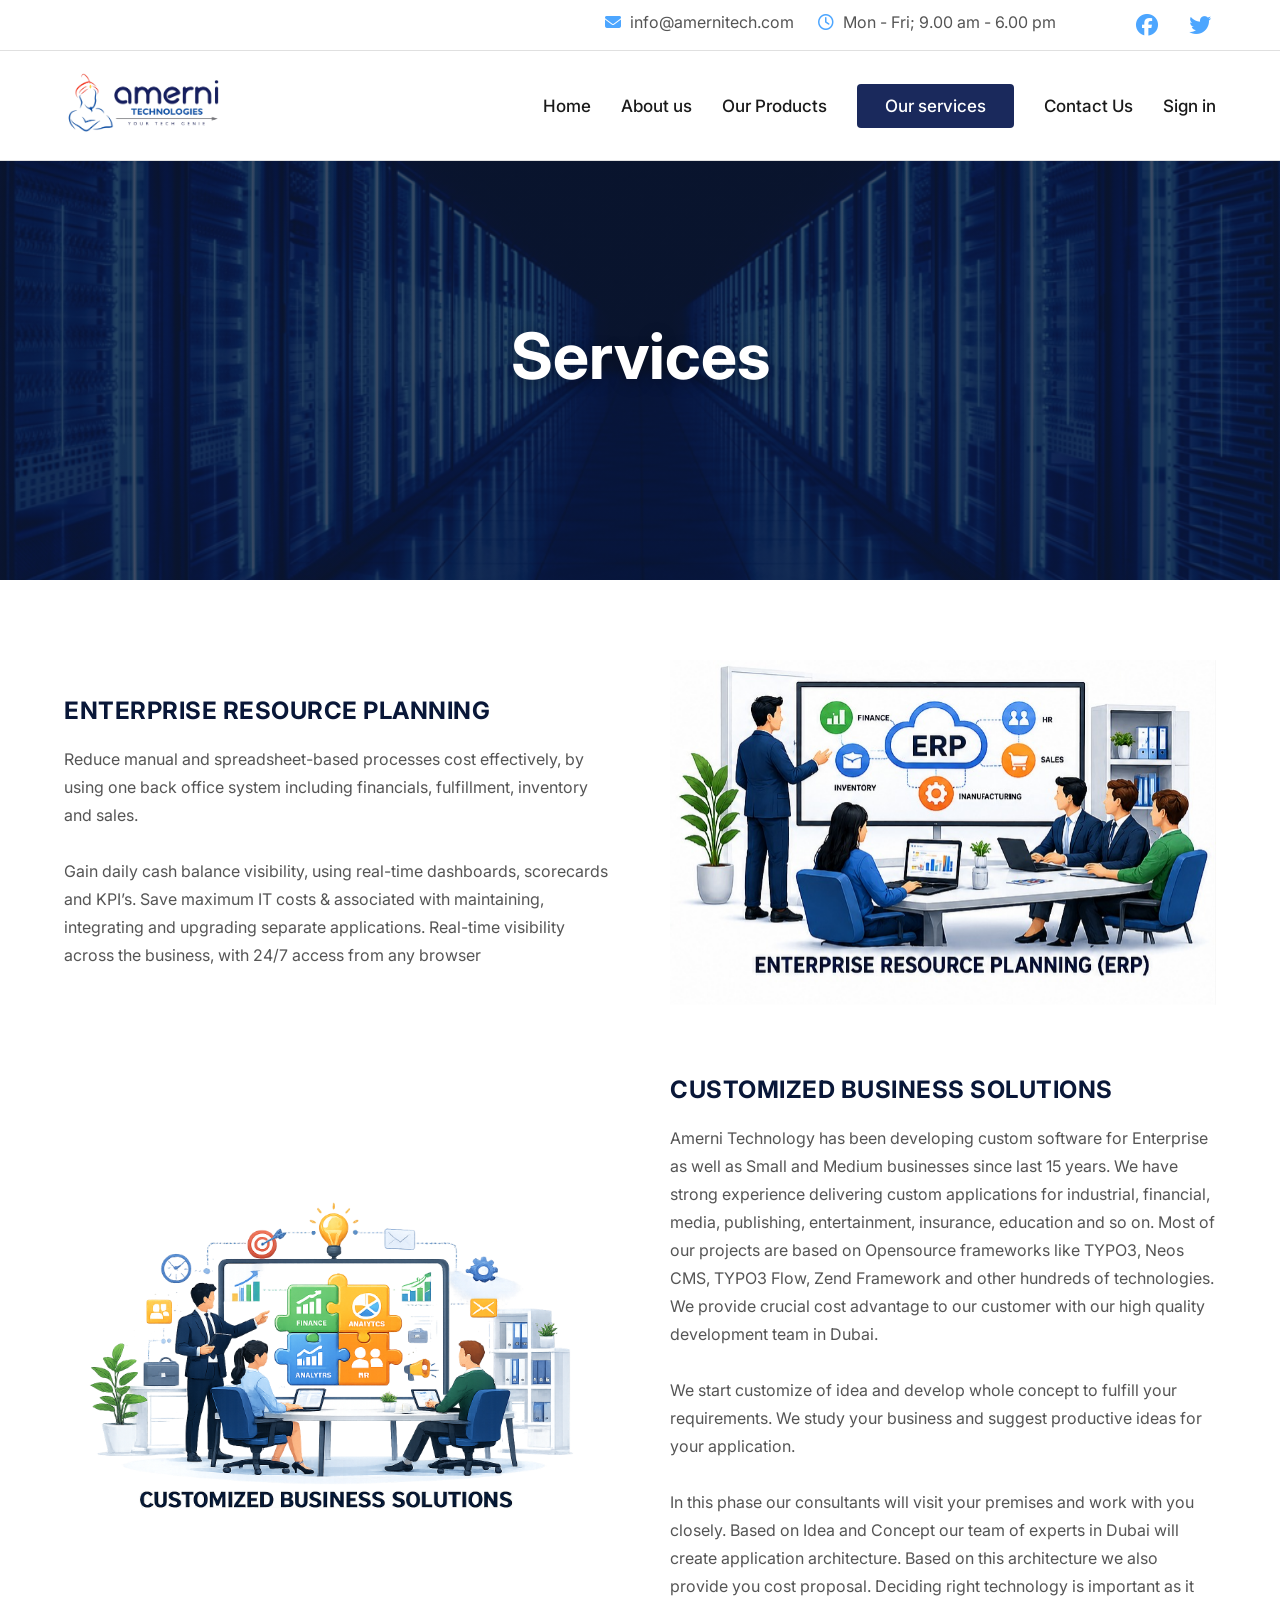
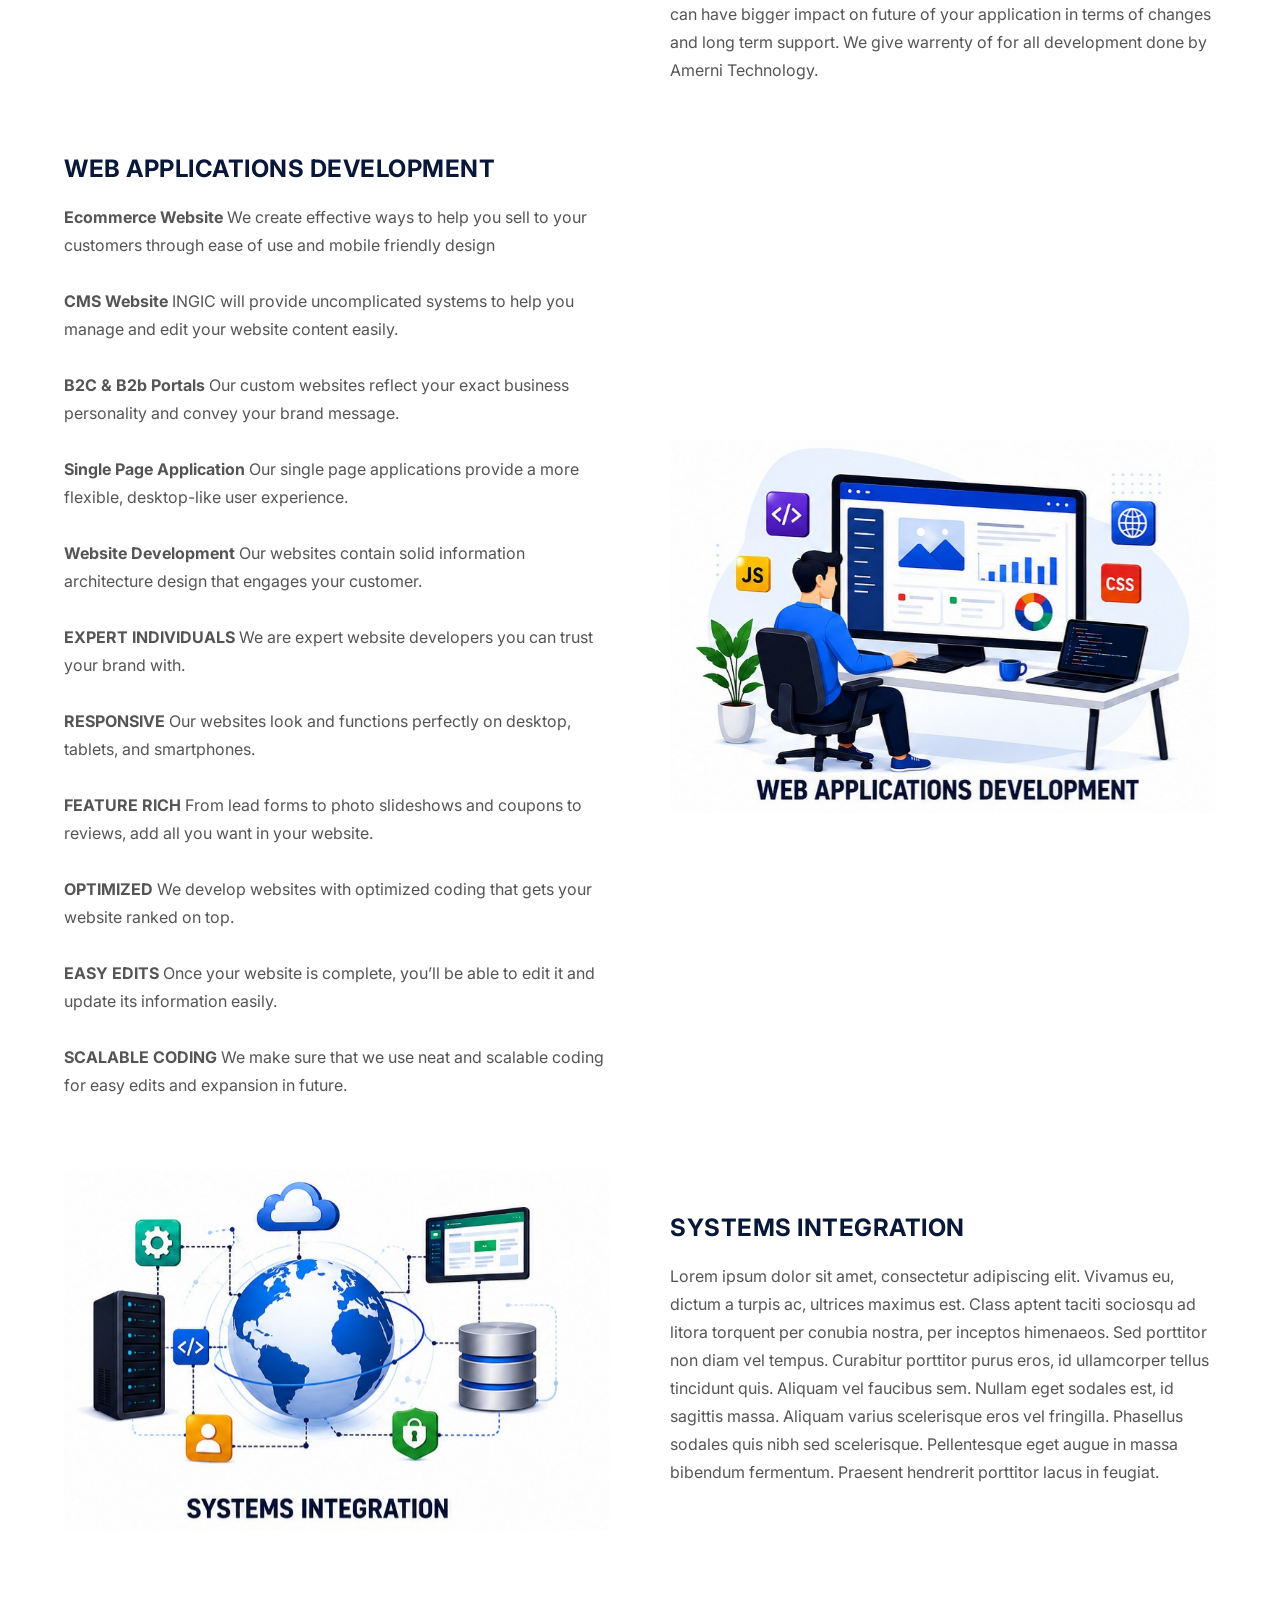
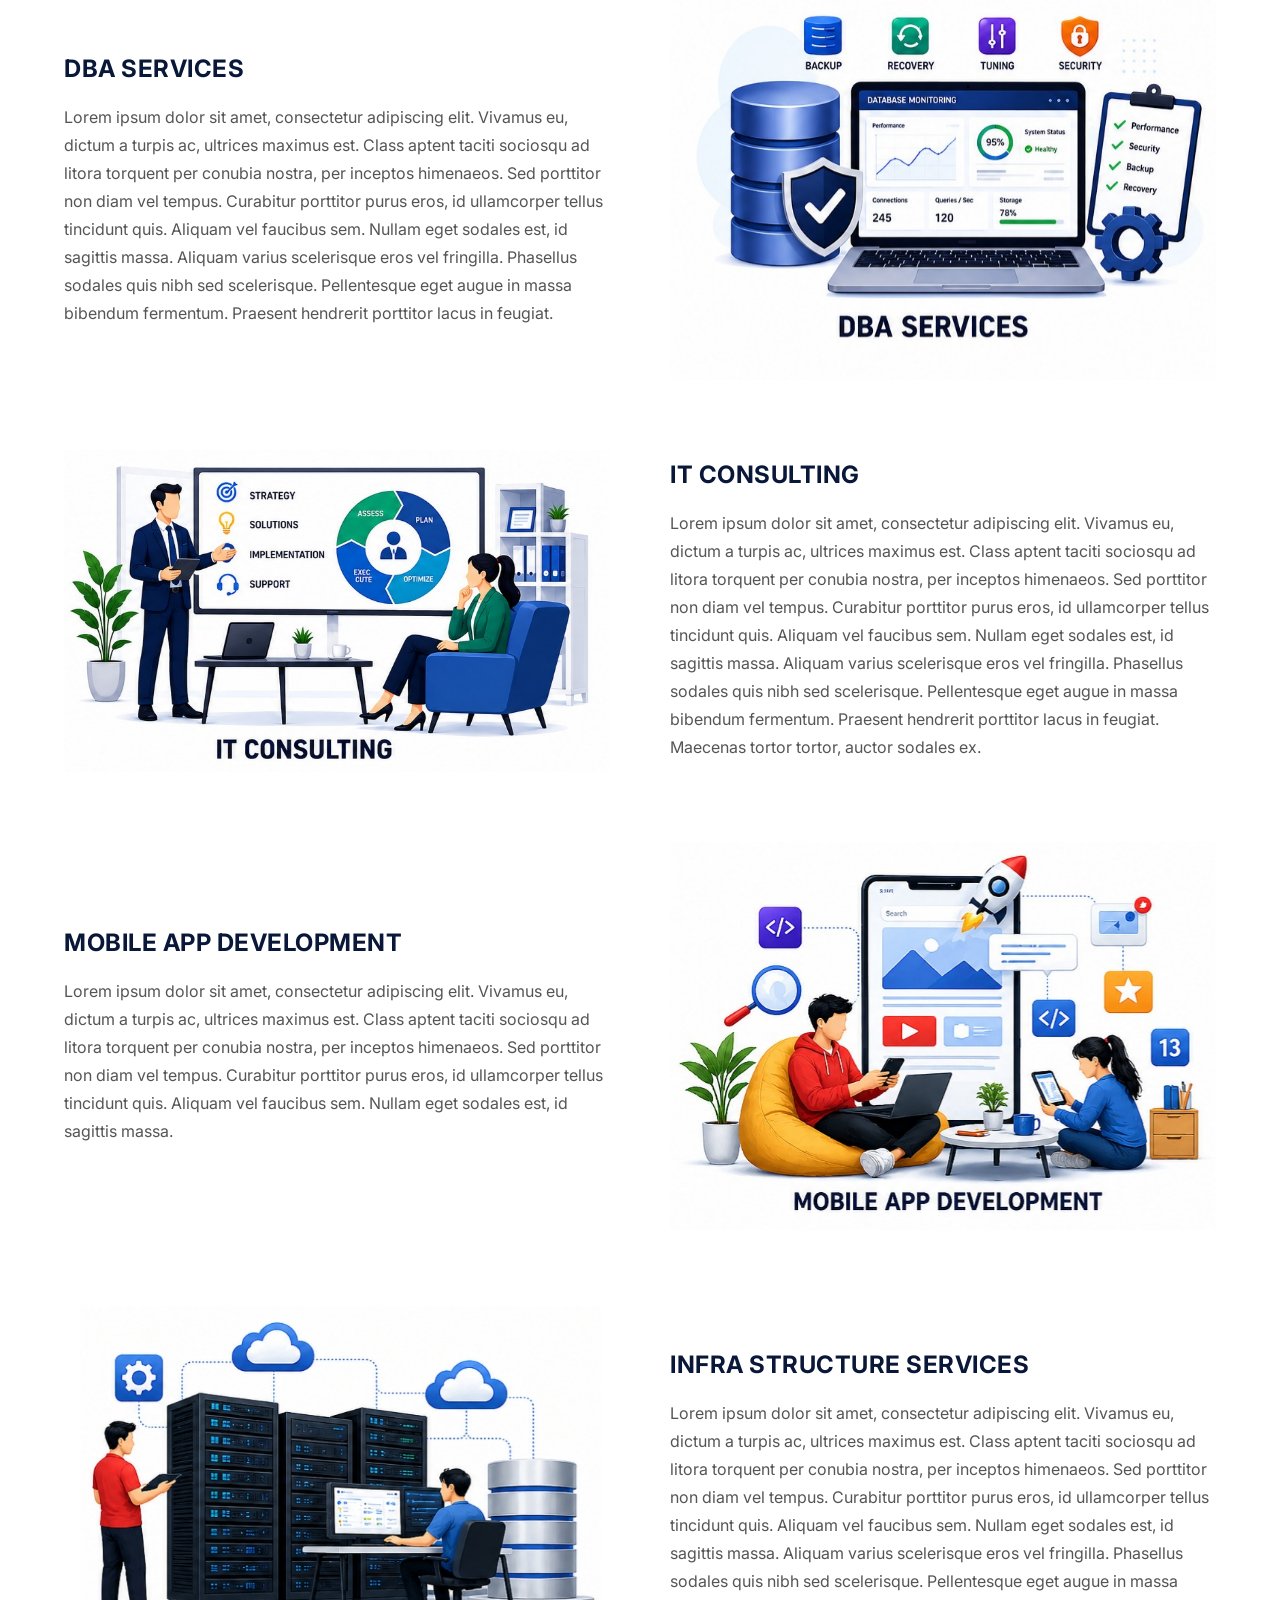
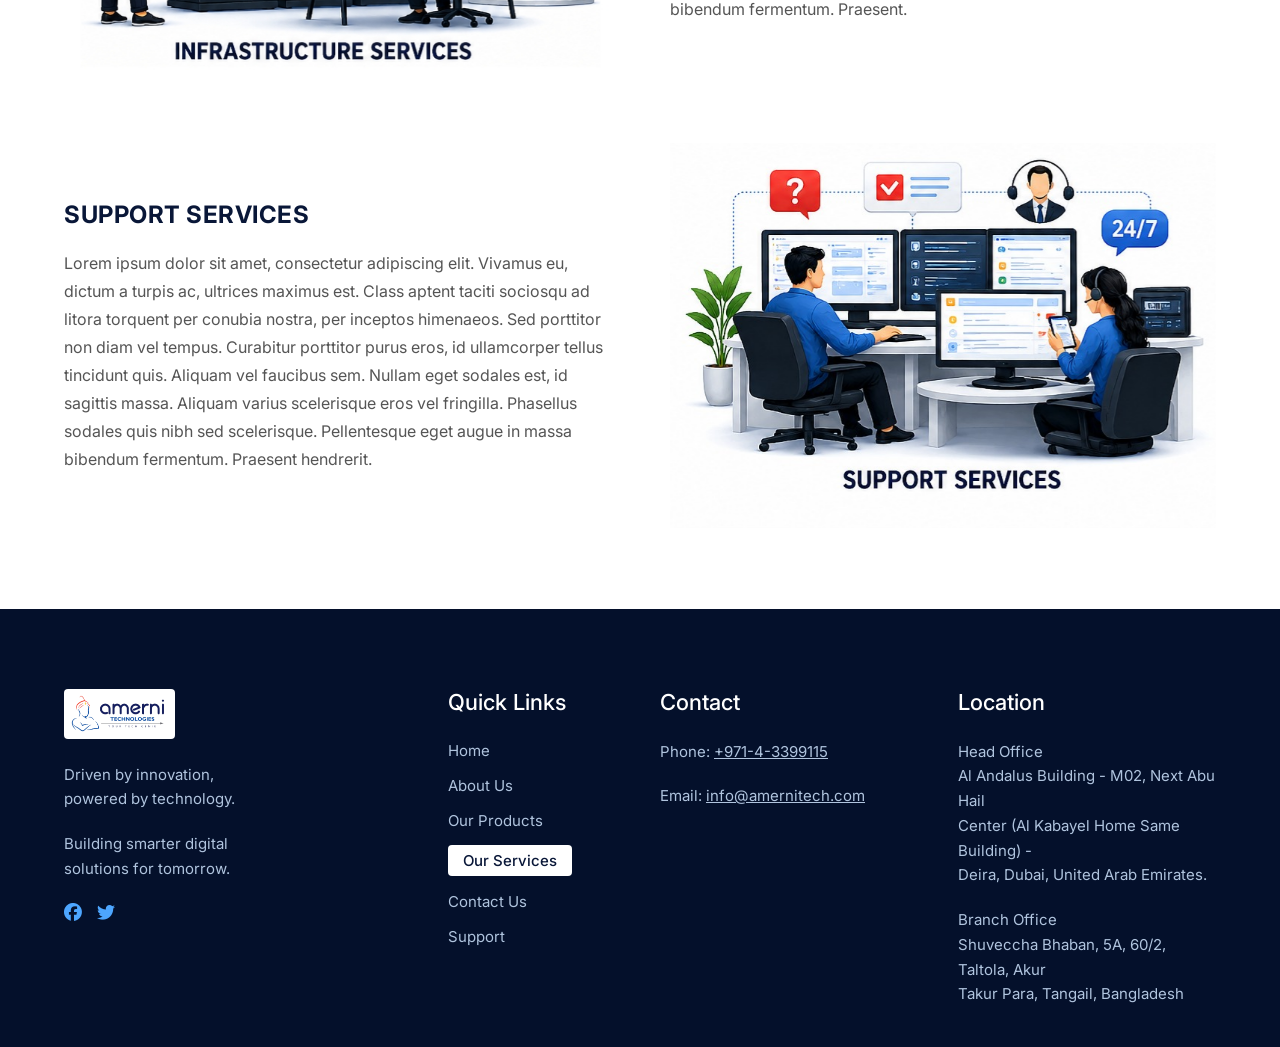
<file: services.html>
<!doctype html>
<html lang="en">
  <head>
    <meta charset="UTF-8" />
    <meta name="viewport" content="width=device-width, initial-scale=1.0" />
    <title>Services - Amerni Technologies</title>
    <link
      href="https://fonts.googleapis.com/css2?family=Caveat:wght@400;600&family=Inter:wght@300;400;600;700&display=swap"
      rel="stylesheet"
    />
    <link
      rel="stylesheet"
      href="https://cdnjs.cloudflare.com/ajax/libs/font-awesome/6.4.0/css/all.min.css"
    />
    <link rel="stylesheet" href="style.css" />
  </head>
  <body>
    <header class="light-header">
      <div class="top-bar">
        <div class="top-bar-left">
          <span><i class="fa-solid fa-envelope"></i> info@amernitech.com</span>
          <span
            ><i class="fa-regular fa-clock"></i> Mon - Fri; 9.00 am - 6.00
            pm</span
          >
        </div>
        <div class="top-bar-right">
          <a href="https://www.facebook.com/AmerniTech" target="_blank">
            <i class="fa-brands fa-facebook"></i>
          </a>
          <a href="https://x.com/AmerniTech" target="_blank">
            <i class="fa-brands fa-twitter"></i>
          </a>
        </div>
      </div>
      <nav class="navbar">
        <div class="logo">
          <img
            src="assets/Amerni_Tech_logo.png"
            alt="Amerni Technologies Logo"
          />
        </div>
        <ul class="nav-links">
          <li><a href="index.html">Home</a></li>
          <li><a href="about.html">About us</a></li>
          <li><a href="products.html">Our Products</a></li>
          <li><a href="services.html" class="active-btn">Our services</a></li>
          <li><a href="contact.html">Contact Us</a></li>
          <li>
            <a
              href="https://helpdesk.orbits365.com/hd/"
              target="_blank"
              class="sign-in"
              >Sign in</a
            >
          </li>
        </ul>
      </nav>
    </header>

    <!-- Services Hero -->
    <section class="services-hero">
      <div class="services-hero-content">
        <h1>Services</h1>
      </div>
    </section>

    <!-- Services List -->
    <section class="services-list-section">
      <div class="container">
        <div class="service-row" id="erp">
          <div class="service-content">
            <h2 class="service-title">ENTERPRISE RESOURCE PLANNING</h2>
            <p class="service-description">
              Reduce manual and spreadsheet-based processes cost effectively, by
              using one back office system including financials, fulfillment,
              inventory and sales.<br /><br />Gain daily cash balance
              visibility, using real-time dashboards, scorecards and KPI’s. Save
              maximum IT costs & associated with maintaining, integrating and
              upgrading separate applications. Real-time visibility across the
              business, with 24/7 access from any browser
            </p>
          </div>
          <div class="service-image">
            <img
              src="assets/services/1.jpg"
              alt="Enterprise Resource Planning"
            />
          </div>
        </div>

        <div class="service-row reverse" id="cbs">
          <div class="service-content">
            <h2 class="service-title">CUSTOMIZED BUSINESS SOLUTIONS</h2>
            <p class="service-description">
              Amerni Technology has been developing custom software for
              Enterprise as well as Small and Medium businesses since last 15
              years. We have strong experience delivering custom applications
              for industrial, financial, media, publishing, entertainment,
              insurance, education and so on. Most of our projects are based on
              Opensource frameworks like TYPO3, Neos CMS, TYPO3 Flow, Zend
              Framework and other hundreds of technologies. We provide crucial
              cost advantage to our customer with our high quality development
              team in Dubai.
              <br /><br />
              We start customize of idea and develop whole concept to fulfill
              your requirements. We study your business and suggest productive
              ideas for your application.
              <br /><br />
              In this phase our consultants will visit your premises and work
              with you closely. Based on Idea and Concept our team of experts in
              Dubai will create application architecture. Based on this
              architecture we also provide you cost proposal. Deciding right
              technology is important as it can have bigger impact on future of
              your application in terms of changes and long term support. We
              give warrenty of for all development done by Amerni Technology.
            </p>
          </div>
          <div class="service-image">
            <img
              src="assets/services/2.png"
              alt="Customized Business Solutions"
            />
          </div>
        </div>

        <div class="service-row" id="web-apps">
          <div class="service-content">
            <h2 class="service-title">WEB APPLICATIONS DEVELOPMENT</h2>
            <p class="service-description">
              <b>Ecommerce Website</b>
              We create effective ways to help you sell to your customers
              through ease of use and mobile friendly design
              <br /><br />
              <b>CMS Website</b>
              INGIC will provide uncomplicated systems to help you manage and
              edit your website content easily.
              <br /><br />
              <b>B2C & B2b Portals</b>
              Our custom websites reflect your exact business personality and
              convey your brand message.
              <br /><br />
              <b>Single Page Application</b>
              Our single page applications provide a more flexible, desktop-like
              user experience.
              <br /><br />
              <b>Website Development</b>
              Our websites contain solid information architecture design that
              engages your customer.
              <br /><br />
              <b>EXPERT INDIVIDUALS</b>
              We are expert website developers you can trust your brand with.
              <br /><br />
              <b>RESPONSIVE</b>
              Our websites look and functions perfectly on desktop, tablets, and
              smartphones.
              <br /><br />
              <b>FEATURE RICH</b>
              From lead forms to photo slideshows and coupons to reviews, add
              all you want in your website.
              <br /><br />
              <b>OPTIMIZED</b>
              We develop websites with optimized coding that gets your website
              ranked on top.
              <br /><br />
              <b>EASY EDITS</b>
              Once your website is complete, you’ll be able to edit it and
              update its information easily.
              <br /><br />
              <b>SCALABLE CODING</b>
              We make sure that we use neat and scalable coding for easy edits
              and expansion in future.
            </p>
          </div>
          <div class="service-image">
            <img
              src="assets/services/3.jpeg"
              alt="Web Applications Development"
            />
          </div>
        </div>

        <div class="service-row reverse" id="systems-integration">
          <div class="service-content">
            <h2 class="service-title">SYSTEMS INTEGRATION</h2>
            <p class="service-description">
              Lorem ipsum dolor sit amet, consectetur adipiscing elit. Vivamus
              eu, dictum a turpis ac, ultrices maximus est. Class aptent taciti
              sociosqu ad litora torquent per conubia nostra, per inceptos
              himenaeos. Sed porttitor non diam vel tempus. Curabitur porttitor
              purus eros, id ullamcorper tellus tincidunt quis. Aliquam vel
              faucibus sem. Nullam eget sodales est, id sagittis massa. Aliquam
              varius scelerisque eros vel fringilla. Phasellus sodales quis nibh
              sed scelerisque. Pellentesque eget augue in massa bibendum
              fermentum. Praesent hendrerit porttitor lacus in feugiat.
            </p>
          </div>
          <div class="service-image">
            <img src="assets/services/4.jpeg" alt="Systems Integration" />
          </div>
        </div>

        <div class="service-row" id="dba">
          <div class="service-content">
            <h2 class="service-title">DBA SERVICES</h2>
            <p class="service-description">
              Lorem ipsum dolor sit amet, consectetur adipiscing elit. Vivamus
              eu, dictum a turpis ac, ultrices maximus est. Class aptent taciti
              sociosqu ad litora torquent per conubia nostra, per inceptos
              himenaeos. Sed porttitor non diam vel tempus. Curabitur porttitor
              purus eros, id ullamcorper tellus tincidunt quis. Aliquam vel
              faucibus sem. Nullam eget sodales est, id sagittis massa. Aliquam
              varius scelerisque eros vel fringilla. Phasellus sodales quis nibh
              sed scelerisque. Pellentesque eget augue in massa bibendum
              fermentum. Praesent hendrerit porttitor lacus in feugiat.
            </p>
          </div>
          <div class="service-image">
            <img src="assets/services/5.jpeg" alt="DBA Services" />
          </div>
        </div>

        <div class="service-row reverse" id="it-consulting">
          <div class="service-content">
            <h2 class="service-title">IT CONSULTING</h2>
            <p class="service-description">
              Lorem ipsum dolor sit amet, consectetur adipiscing elit. Vivamus
              eu, dictum a turpis ac, ultrices maximus est. Class aptent taciti
              sociosqu ad litora torquent per conubia nostra, per inceptos
              himenaeos. Sed porttitor non diam vel tempus. Curabitur porttitor
              purus eros, id ullamcorper tellus tincidunt quis. Aliquam vel
              faucibus sem. Nullam eget sodales est, id sagittis massa. Aliquam
              varius scelerisque eros vel fringilla. Phasellus sodales quis nibh
              sed scelerisque. Pellentesque eget augue in massa bibendum
              fermentum. Praesent hendrerit porttitor lacus in feugiat. Maecenas
              tortor tortor, auctor sodales ex.
            </p>
          </div>
          <div class="service-image">
            <img src="assets/services/6.jpeg" alt="IT Consulting" />
          </div>
        </div>

        <div class="service-row" id="mobile-dev">
          <div class="service-content">
            <h2 class="service-title">MOBILE APP DEVELOPMENT</h2>
            <p class="service-description">
              Lorem ipsum dolor sit amet, consectetur adipiscing elit. Vivamus
              eu, dictum a turpis ac, ultrices maximus est. Class aptent taciti
              sociosqu ad litora torquent per conubia nostra, per inceptos
              himenaeos. Sed porttitor non diam vel tempus. Curabitur porttitor
              purus eros, id ullamcorper tellus tincidunt quis. Aliquam vel
              faucibus sem. Nullam eget sodales est, id sagittis massa.
            </p>
          </div>
          <div class="service-image">
            <img src="assets/services/7.jpeg" alt="Mobile App Development" />
          </div>
        </div>

        <div class="service-row reverse" id="infra">
          <div class="service-content">
            <h2 class="service-title">INFRA STRUCTURE SERVICES</h2>
            <p class="service-description">
              Lorem ipsum dolor sit amet, consectetur adipiscing elit. Vivamus
              eu, dictum a turpis ac, ultrices maximus est. Class aptent taciti
              sociosqu ad litora torquent per conubia nostra, per inceptos
              himenaeos. Sed porttitor non diam vel tempus. Curabitur porttitor
              purus eros, id ullamcorper tellus tincidunt quis. Aliquam vel
              faucibus sem. Nullam eget sodales est, id sagittis massa. Aliquam
              varius scelerisque eros vel fringilla. Phasellus sodales quis nibh
              sed scelerisque. Pellentesque eget augue in massa bibendum
              fermentum. Praesent.
            </p>
          </div>
          <div class="service-image">
            <img src="assets/services/8.jpg" alt="Infrastructure Services" />
          </div>
        </div>

        <div class="service-row" id="support">
          <div class="service-content">
            <h2 class="service-title">SUPPORT SERVICES</h2>
            <p class="service-description">
              Lorem ipsum dolor sit amet, consectetur adipiscing elit. Vivamus
              eu, dictum a turpis ac, ultrices maximus est. Class aptent taciti
              sociosqu ad litora torquent per conubia nostra, per inceptos
              himenaeos. Sed porttitor non diam vel tempus. Curabitur porttitor
              purus eros, id ullamcorper tellus tincidunt quis. Aliquam vel
              faucibus sem. Nullam eget sodales est, id sagittis massa. Aliquam
              varius scelerisque eros vel fringilla. Phasellus sodales quis nibh
              sed scelerisque. Pellentesque eget augue in massa bibendum
              fermentum. Praesent hendrerit.
            </p>
          </div>
          <div class="service-image">
            <img src="assets/services/9.jpeg" alt="Support Services" />
          </div>
        </div>
      </div>
    </section>

    <footer class="site-footer">
      <div class="container footer-grid">
        <div class="footer-col brand-col">
          <div class="footer-logo">
            <img
              src="assets/Amerni_Tech_logo.png"
              alt="Amerni Technologies Logo"
            />
          </div>
          <p>Driven by innovation,<br />powered by technology.</p>
          <br />
          <p>Building smarter digital<br />solutions for tomorrow.</p>
          <div class="footer-socials">
            <a href="#"><i class="fa-brands fa-facebook"></i></a>
            <a href="#"><i class="fa-brands fa-twitter"></i></a>
          </div>
        </div>
        <div class="footer-col links-col">
          <h4>Quick Links</h4>
          <ul>
            <li><a href="index.html">Home</a></li>
            <li><a href="about.html">About Us</a></li>
            <li><a href="products.html">Our Products</a></li>
            <li>
              <a href="services.html" class="active-footer-link"
                >Our Services</a
              >
            </li>
            <li><a href="contact.html">Contact Us</a></li>
            <li><a href="#">Support</a></li>
          </ul>
        </div>
        <div class="footer-col contact-col">
          <h4>Contact</h4>
          <p>
            Phone:
            <a href="tel:+97143399115" class="footer-contact-link"
              >+971-4-3399115</a
            >
          </p>
          <br />
          <p>
            Email:
            <a href="mailto:info@amernitech.com" class="footer-contact-link"
              >info@amernitech.com</a
            >
          </p>
        </div>
        <div class="footer-col location-col">
          <h4>Location</h4>
          <p>
            Head Office<br />Al Andalus Building - M02, Next Abu Hail<br />Center
            (Al Kabayel Home Same Building) -<br />Deira, Dubai, United Arab
            Emirates.
          </p>
          <br />
          <p>
            Branch Office<br />Shuveccha Bhaban, 5A, 60/2, Taltola, Akur<br />Takur
            Para, Tangail, Bangladesh
          </p>
        </div>
      </div>
    </footer>

    <script src="script.js"></script>
  </body>
</html>
</file>
<file: style.css>
/* Base Reset & Variables */
* {
  margin: 0;
  padding: 0;
  box-sizing: border-box;
  font-family: "Inter", sans-serif;
}

:root {
  --primary-orange: #1a59ac;
  --text-light: #ffffff;
  --text-dark: #1a1a1a;
  --nav-hover: #e0e0e0;
}

body {
  background-color: #ffffff;
  color: var(--text-dark);
}

a {
  text-decoration: none;
}

ul {
  list-style: none;
}

/* Button Styles */
.btn {
  display: inline-block;
  padding: 13px 32px;
  font-size: 17px;
  font-weight: 500;
  transition: background 0.3s ease;
  cursor: pointer;
}

.btn-primary {
  background-color: var(--primary-orange);
  color: var(--text-light);
  border: none;
}

/* Header & Top Bar*/
header {
  position: fixed;
  top: 0;
  width: 100%;
  z-index: 1000;
  border-bottom: 1px solid rgba(255, 255, 255, 0.2);
  transition:
    background-color 0.3s ease,
    box-shadow 0.3s ease;
}

header.scrolled {
  background-color: #091738;
  box-shadow: 0 4px 10px rgba(0, 0, 0, 0.3);
}

.top-bar {
  display: flex;
  justify-content: flex-end;
  padding: 10px 5%;
  gap: 40px;
  font-size: 13px;
  color: var(--text-light);
  border-bottom: 1px solid rgba(255, 255, 255, 0.1);
}

.top-bar-left span {
  margin-right: 20px;
}

.top-bar-left i,
.top-bar-right i {
  margin-right: 5px;
  color: #4da6ff;
}

.top-bar-right a {
  color: var(--text-light);
  margin-left: 15px;
  font-size: 14px;
}

/*Navbar */
.navbar {
  display: flex;
  justify-content: space-between;
  align-items: center;
  padding: 15px 5%;
}

.logo img {
  height: 50px;
  background: white;
  padding: 5px;
  border-radius: 4px;
}

.nav-links {
  display: flex;
  align-items: center;
  gap: 30px;
}

.nav-links a {
  color: var(--text-light);
  font-weight: 500;
  font-size: 16px;
  transition: color 0.3s;
}

.nav-links a:hover,
.nav-links a.active {
  color: var(--nav-hover);
}

/* Hero Section*/
.hero {
  height: 80vh;
  min-height: 550px;
  display: flex;
  align-items: center;
  padding: 0 5%;
  position: relative;
  overflow: hidden;
  background-color: #091738;
}

.light-header + .hero {
  margin-top: 130px;
  height: calc(80vh - 130px);
  min-height: 480px;
}

.hero-video {
  position: absolute;
  top: 0;
  left: 0;
  width: 100%;
  height: 100%;
  object-fit: cover;
  z-index: 0;
}

.hero-overlay {
  position: absolute;
  top: 0;
  left: 0;
  width: 100%;
  height: 100%;
  background-color: rgba(9, 23, 56, 0.7);
  z-index: 1;
}

.hero-content {
  max-width: 1000px;
  color: var(--text-light);
  margin-top: 50px;
  position: relative;
  z-index: 2;
}

.hero-subtitle {
  font-size: 20px;
  margin-bottom: 15px;
  font-weight: 400;
}

.hero-title {
  font-size: 54px;
  line-height: 1.2;
  margin-bottom: 30px;
  font-weight: 700;
}

/*About Intro Section*/
.about-intro {
  padding: 80px 5%;
  background-color: #ffffff;
  background-image: radial-gradient(#d4d4d4 1px, transparent 1px);
  background-size: 25px 25px;
}

.container {
  max-width: 1200px;
  margin: 0 auto;
}

.text-center {
  text-align: center;
}

.section-subtitle {
  font-size: 26px;
  color: #666;
  margin-bottom: 10px;
}

.section-title {
  font-size: 36px;
  color: #1a1a1a;
  margin-bottom: 20px;
  font-weight: 600;
}

.section-description {
  font-size: 17px;
  line-height: 1.7;
  color: #555;
  margin-bottom: 30px;
}

/*Our Solutions Section */
.solutions-section {
  background-color: #ebf2fe;
  padding: 80px 5%;
  position: relative;
  overflow: hidden;
}

.bg-shape-right {
  position: absolute;
  top: 20px;
  right: 2%;
  width: 100px;
  height: 300px;
  background-image: radial-gradient(#11429b 3px, transparent 3px);
  background-size: 20px 20px;
  opacity: 0.8;
}

.bg-shape-left {
  position: absolute;
  top: -50px;
  left: -50px;
  width: 200px;
  height: 200px;
  border-radius: 50%;
  border: 2px solid #11429b;
  box-shadow:
    0 0 0 15px #ebf2fe,
    0 0 0 17px #11429b,
    0 0 0 32px #ebf2fe,
    0 0 0 34px #11429b;
  opacity: 0.5;
}

.bg-shape-bottom-left {
  position: absolute;
  bottom: 20px;
  left: 2%;
  width: 100px;
  height: 150px;
  background-image: radial-gradient(#11429b 3px, transparent 3px);
  background-size: 20px 20px;
  opacity: 0.8;
}

.bg-shape-bottom-right {
  position: absolute;
  bottom: -50px;
  right: -50px;
  width: 150px;
  height: 150px;
  border-radius: 50%;
  border: 2px solid #11429b;
  box-shadow:
    0 0 0 15px #ebf2fe,
    0 0 0 17px #11429b,
    0 0 0 32px #ebf2fe,
    0 0 0 34px #11429b;
  opacity: 0.5;
}

.solutions-header {
  margin-bottom: 50px;
  position: relative;
  z-index: 2;
}

.highlight-underline {
  position: relative;
  display: inline-block;
}

.highlight-underline::after {
  content: "";
  position: absolute;
  width: 100%;
  height: 2px;
  background-color: #11429b;
  bottom: -5px;
  left: 0;
}

.solutions-grid {
  display: grid;
  grid-template-columns: repeat(3, 1fr);
  gap: 20px;
  position: relative;
  z-index: 2;
}

@media (min-width: 1001px) {
  .solutions-grid .solution-card:last-child {
    grid-column: 2;
  }
}

.solution-card {
  background: #ffffff;
  padding: 35px 30px;
  position: relative;
  transition: all 0.3s ease;
  cursor: pointer;
  min-height: 220px;
  display: flex;
  flex-direction: column;
  text-decoration: none;
  color: inherit;
}

.solution-card h3 {
  color: #091738;
  font-size: 22px;
  margin-bottom: 15px;
  font-weight: 600;
  transition: color 0.3s ease;
}

.solution-card p {
  color: #555;
  font-size: 15px;
  line-height: 1.55;
  max-width: 85%;
  transition: color 0.3s ease;
}

.read-more {
  margin-top: auto;
  color: #ffffff;
  font-size: 15px;
  font-weight: 500;
  opacity: 0;
  transition: opacity 0.3s ease;
}

.card-icon {
  position: absolute;
  bottom: 20px;
  right: 20px;
  width: 60px;
  height: 60px;
  background-color: #cce0ff;
  border-radius: 50%;
  display: flex;
  align-items: center;
  justify-content: center;
  transition: background-color 0.3s ease;
  overflow: visible;
}

.card-icon img {
  width: 35px;
  transition:
    transform 0.35s cubic-bezier(0.34, 1.56, 0.64, 1),
    filter 0.3s ease;
  transform-origin: center center;
}

.solution-card:hover .card-icon img {
  transform: scale(1.45) translate(8px, -8px);
}

.solution-card:hover {
  background: #11429b;
  box-shadow: 0 10px 30px rgba(17, 66, 155, 0.3);
}

.solution-card:hover h3,
.solution-card:hover p {
  color: #ffffff;
}

.solution-card:hover .read-more {
  opacity: 1;
}

.solution-card:hover .card-icon {
  background-color: rgba(255, 255, 255, 0.2);
}

.solution-card:hover .card-icon img {
  filter: brightness(0) invert(1);
}

/* Featured (highlighted) solution card */
.solution-card.featured {
  background: #11429b;
  box-shadow: 0 10px 30px rgba(17, 66, 155, 0.3);
}

.solution-card.featured h3,
.solution-card.featured p {
  color: #ffffff;
}

.solution-card.featured .read-more {
  opacity: 1;
}

.solution-card.featured .card-icon {
  background-color: rgba(255, 255, 255, 0.2);
}

.solution-card.featured .card-icon img {
  filter: brightness(0) invert(1);
}

/* What We're Offering Section */
.offering-section {
  background:
    url("assets/offering-bg.png") center/cover no-repeat,
    #020b22;
  background-color: #020b22;
  padding: 100px 5%;
  color: var(--text-light);
}

.offering-header-split {
  display: flex;
  justify-content: space-between;
  align-items: center;
  gap: 50px;
  margin-bottom: 80px;
}

.offering-title-col {
  flex: 1;
}

.offering-desc-col {
  flex: 1;
  font-size: 16px;
  line-height: 1.65;
  color: #b0c4de;
}

.offering-subtitle {
  font-size: 16px;
  margin-bottom: 15px;
  color: #b0c4de;
}

.offering-title {
  font-size: 36px;
  line-height: 1.3;
  font-weight: 600;
}

.offering-grid {
  display: grid;
  grid-template-columns: repeat(5, 1fr);
  gap: 15px;
  margin-top: 50px;
}

/* Offering Carousel */
.offering-carousel {
  position: relative;
  margin-top: 50px;
  padding: 0 85px;
}

.offering-track-wrapper {
  overflow: hidden;
}

.offering-track {
  display: flex;
  gap: 15px;
  transition: transform 0.5s ease;
  align-items: stretch;
  padding-top: 35px;
}

.offering-track .offer-card {
  flex: 0 0 calc((100% - 60px) / 5);
  min-width: 0;
}

.offering-arrow {
  position: absolute;
  top: 50%;
  transform: translateY(-50%);
  z-index: 5;
  background-color: #ffffff;
  border: none;
  width: 46px;
  height: 46px;
  border-radius: 50%;
  cursor: pointer;
  display: flex;
  align-items: center;
  justify-content: center;
  box-shadow: 0 4px 14px rgba(0, 0, 0, 0.25);
  color: #11429b;
  font-size: 16px;
  transition:
    background-color 0.3s ease,
    color 0.3s ease,
    opacity 0.3s ease;
}

.offering-arrow:hover {
  background-color: #11429b;
  color: #ffffff;
}

.offering-arrow:disabled {
  opacity: 0.35;
  cursor: not-allowed;
}

.offering-arrow:disabled:hover {
  background-color: #ffffff;
  color: #11429b;
}

.offering-prev {
  left: 10px;
}

.offering-next {
  right: 10px;
}

.offer-card {
  background-color: #1a295c;
  padding: 0 15px 50px 15px;
  text-align: center;
  border-radius: 4px;
  position: relative;
  box-shadow: 0 10px 20px rgba(0, 0, 0, 0.2);
  cursor: pointer;
  transition:
    background-color 0.4s ease,
    transform 0.3s ease;
  text-decoration: none;
  color: inherit;
  display: block;
}

.offer-card p {
  font-size: 13px;
  line-height: 1.55;
  color: #b0c4de;
  transition: color 0.4s ease;
}

.offer-card h3 {
  font-weight: 300;
  font-size: 20px;
  margin-bottom: 10px;
  margin-top: -15px;
  color: #ffffff;
  transition: color 0.4s ease;
}

.offer-icon {
  width: 70px;
  height: 70px;
  border-radius: 50%;
  margin: 0 auto;
  transform: translateY(-50%);
  display: flex;
  align-items: center;
  justify-content: center;
  background-color: #1a295c;
  border: 5px solid #020b22;
  transition:
    background-color 0.4s ease,
    border-color 0.4s ease;
}

.offer-icon img {
  width: 40px;
  transition: filter 0.4s ease;
}

.offer-card:hover {
  background-color: #11429b;
  transform: translateY(-10px);
}

.offer-card:hover .offer-icon {
  background-color: #11429b;
  border-color: #ffffff;
}

/* Featured offering card */
.offer-card.featured {
  background-color: #11429b;
  transform: translateY(-10px);
}

.offer-card.featured .offer-icon {
  background-color: #11429b;
}

.offer-read-more {
  display: inline-block;
  color: #ffffff;
  font-size: 18px;
  margin-top: 12px;
  padding-top: 30px;
  font-weight: 500;
  opacity: 0;
  transform: translateY(6px);
  transition:
    opacity 0.3s ease,
    transform 0.3s ease;
  pointer-events: none;
}

.offer-card:hover .offer-read-more {
  opacity: 1;
  transform: translateY(0);
  pointer-events: auto;
}

/*Our Customers Section*/
.customers-section {
  background-color: #ebf2fe;
  padding: 40px 0;
  overflow: hidden;
}

.customers-title {
  font-size: 22px;
  color: #091738;
  margin-bottom: 40px;
  font-weight: 600;
}

.customers-logos-wrapper {
  width: 100%;
  position: relative;
  padding: 20px 0;
}

.customers-logos-track {
  display: flex;
  align-items: center;
  width: max-content;
  gap: 120px;
}

.logo-item {
  display: flex;
  justify-content: center;
  align-items: center;
}

.logo-item img {
  height: 45px;
  object-fit: contain;
}

/* Customers Marquee (auto-scrolling carousel) */
.customers-marquee {
  width: 100%;
  overflow: hidden;
  margin-top: 40px;
  position: relative;
  -webkit-mask-image: linear-gradient(
    to right,
    transparent 0,
    #000 60px,
    #000 calc(100% - 60px),
    transparent 100%
  );
  mask-image: linear-gradient(
    to right,
    transparent 0,
    #000 60px,
    #000 calc(100% - 60px),
    transparent 100%
  );
}

.customers-marquee-track {
  display: flex;
  width: max-content;
  gap: 25px;
  animation: customers-scroll 35s linear infinite;
}

.customers-marquee:hover .customers-marquee-track {
  animation-play-state: paused;
}

@keyframes customers-scroll {
  from {
    transform: translateX(0);
  }
  to {
    transform: translateX(calc(-50% - 12.5px));
  }
}

@media (prefers-reduced-motion: reduce) {
  .customers-marquee-track {
    animation: none;
  }
}

/* Customers Grid (legacy static layout — kept for reference) */
.customers-grid {
  display: grid;
  grid-template-columns: repeat(5, 1fr);
  gap: 25px;
  margin-top: 40px;
  padding: 0 20px;
}

.customer-logo-item {
  background: #ffffff;
  border-radius: 4px;
  padding: 25px 20px;
  display: flex;
  align-items: center;
  justify-content: center;
  box-shadow: 0 4px 15px rgba(17, 66, 155, 0.08);
  transition:
    transform 0.3s ease,
    box-shadow 0.3s ease;
  min-height: 100px;
  flex: 0 0 200px;
  width: 200px;
}

.customer-logo-item:hover {
  transform: translateY(-4px);
  box-shadow: 0 8px 20px rgba(17, 66, 155, 0.15);
}

.customer-logo-item img {
  max-height: 50px;
  max-width: 100%;
  object-fit: contain;
}

/*FAQ Section*/
.faq-testimonial-wrapper {
  position: relative;
  overflow: hidden;
  background-color: #fafafa;
  background-image:
    url("assets/testimonial-bg.png"),
    radial-gradient(#d4d4d4 1.5px, transparent 1.5px);
  background-repeat: repeat-x, repeat;
  background-position:
    bottom left,
    top left;
  background-size:
    contain,
    25px 25px;
}

.faq-section {
  display: flex;
  align-items: center;
  gap: 60px;
  padding: 100px 5%;
  position: relative;
  z-index: 2;
}

.faq-images {
  flex: 1;
  position: relative;
  min-height: 400px;
}

.faq-img-main {
  width: 100%;
  border: 5px solid #ffffff;
  position: absolute;
  top: 0;
  left: 0;
  z-index: 1;
}

.faq-img-sub {
  width: 50%;
  border-radius: 20px;
  border: 5px solid #ffffff;
  box-shadow: 0 10px 30px rgba(0, 0, 0, 0.15);
  position: absolute;
  bottom: 20px;
  right: 0;
  z-index: 2;
}

.faq-content {
  flex: 1;
}

.faq-title {
  font-size: 28px;
  color: #091738;
  margin-bottom: 30px;
  font-weight: 700;
}

.accordion {
  position: relative;
}

.accordion-item {
  background: transparent;
  border: 1px solid #ccc;
  border-radius: 10px;
  margin-bottom: 15px;
  padding: 20px;
  transition: 0.3s;
}

.accordion-item:hover {
  border-color: #11429b;
}

.accordion-header {
  display: flex;
  justify-content: space-between;
  align-items: center;
  cursor: pointer;
  font-size: 20px;
  font-weight: 500;
  color: #1a1a1a;
  transition: color 0.3s;
}

.accordion-header .icon i {
  font-size: 14px;
  color: #11429b;
}

.accordion-body {
  max-height: 0;
  overflow: hidden;
  transition: max-height 0.3s ease;
}

.accordion-body p {
  font-size: 15px;
  line-height: 1.65;
  color: #555;
  margin-top: 15px;
}

.accordion-item.active {
  background-color: #ffffff;
  border-color: #11429b;
  box-shadow: 0 10px 30px rgba(17, 66, 155, 0.1);
}

.accordion-item.active .accordion-header {
  color: #11429b;
}

.accordion-item.active .accordion-body {
  max-height: 200px;
}

.testimonial-slider-container {
  width: 100%;
  overflow: hidden;
  margin-top: 60px;
}

.testimonial-track {
  display: flex;
  gap: 30px;
  transition: transform 0.6s ease-in-out;
}

.testimonial-card {
  background-color: #ffffff;
  padding: 40px 30px;
  border-radius: 10px;
  flex: 0 0 280px;
  width: 280px;
  box-sizing: border-box;
  display: flex;
  flex-direction: column;
  box-shadow: 0 10px 30px rgba(0, 0, 0, 0.05);
  word-wrap: break-word;
  overflow-wrap: break-word;
}

.testi-avatar {
  width: 100px;
  height: 100px;
  border-radius: 50%;
  object-fit: cover;
  margin-bottom: 20px;
  border: 2px solid #e0e0e0;
}

.testi-text {
  font-size: 15px;
  line-height: 1.65;
  margin-bottom: 30px;
  color: #555;
  flex-grow: 1;
}

.testi-name {
  font-family: "Caveat", cursive;
  font-size: 30px;
  font-weight: 600;
  margin-bottom: 5px;
  color: #1a1a1a;
}

.testi-role {
  font-size: 13px;
  color: #777;
}

/*Footer Section */
.site-footer {
  background-color: #04102b;
  color: #ffffff;
  padding: 80px 5% 40px 5%;
}

.footer-grid {
  display: grid;
  grid-template-columns: 2fr 1fr 1.5fr 1.5fr;
  gap: 40px;
}

.footer-logo img {
  height: 50px;
  background: white;
  padding: 5px;
  border-radius: 4px;
  margin-bottom: 20px;
}

.footer-col p {
  font-size: 15px;
  line-height: 1.65;
  color: #b0c4de;
}

.footer-socials {
  margin-top: 20px;
  display: flex;
  gap: 15px;
}

.footer-socials a {
  color: #4da6ff;
  font-size: 18px;
}

.footer-col h4 {
  font-size: 22px;
  margin-bottom: 25px;
  font-weight: 500;
  color: #ffffff;
}

.links-col ul {
  list-style: none;
}

.links-col li {
  margin-bottom: 15px;
}

.links-col a {
  color: #b0c4de;
  font-size: 15px;
  transition: color 0.3s;
}

.active-footer-link {
  background-color: #ffffff;
  color: #091738 !important;
  padding: 6px 15px;
  border-radius: 4px;
  font-weight: 500;
  display: inline-block;
}

.links-col a:not(.active-footer-link):hover {
  color: #ffffff;
}

.footer-contact-link {
  color: #b0c4de;
  text-decoration: underline;
}

/*CONTACT PAGE SPECIFIC STYLES*/

/* Light Header Override for Contact Page */
.light-header {
  background-color: #ffffff;
  border-bottom: 1px solid #e0e0e0;
}

.light-header.scrolled {
  background-color: #ffffff;
  box-shadow: 0 4px 15px rgba(0, 0, 0, 0.05);
}

.light-header .top-bar {
  color: #555;
  border-bottom: 1px solid #e0e0e0;
  font-size: 16px;
  padding: 12px 5%;
}

.light-header .top-bar-left i {
  color: #4da6ff;
}

.light-header .top-bar-right a {
  color: #4da6ff;
  font-size: 22px;
  margin-left: 20px;
}

.light-header .logo img {
  height: 75px;
  padding: 5px 0;
}

.light-header .nav-links a {
  color: #1a1a1a;
  font-size: 17px;
}

.light-header .nav-links a:hover {
  color: #11429b;
}

.light-header .nav-links a.active-btn {
  background-color: #1a295c;
  color: #ffffff;
  padding: 12px 28px;
  border-radius: 4px;
  transition: background-color 0.3s ease;
}

.light-header .nav-links a.active-btn:hover {
  background-color: #11429b;
}

/* Contact Hero Banner */
.contact-hero {
  background:
    linear-gradient(rgba(9, 23, 56, 0.78), rgba(9, 23, 56, 0.78)),
    url("assets/banner/contact_us.png") center/cover no-repeat;
  height: 50vh;
  min-height: 400px;
  display: flex;
  align-items: center;
  justify-content: center;
  text-align: center;
  margin-top: 130px;
}

.contact-hero h1 {
  font-size: 64px;
  color: #ffffff;
  font-weight: 700;
  text-shadow: 0 4px 15px rgba(0, 0, 0, 0.3);
}

/*Get In Touch Section */
.contact-content-section {
  padding: 80px 5%;
  background-color: #ffffff;
}

.get-in-touch-box {
  background-color: #f2f7fb;
  border-radius: 12px;
  padding: 60px 50px;
  display: grid;
  grid-template-columns: 1fr 1.2fr;
  gap: 60px;
  box-shadow: 0 10px 40px rgba(0, 0, 0, 0.03);
}

.contact-info h2 {
  color: #11429b;
  font-size: 36px;
  margin-bottom: 10px;
  font-weight: 600;
}

.contact-info h3 {
  color: #2b5db8;
  font-size: 24px;
  font-weight: 500;
  margin-bottom: 25px;
}

.contact-info > p {
  font-size: 19px;
  color: #1a1a1a;
  line-height: 1.55;
  margin-bottom: 40px;
  max-width: 90%;
}

.contact-info-list .info-item {
  display: flex;
  align-items: flex-start;
  gap: 15px;
  margin-bottom: 25px;
}

.info-item i {
  color: #333;
  font-size: 22px;
  margin-top: 2px;
}

.info-item h4 {
  color: #1a1a1a;
  font-size: 17px;
  margin-bottom: 5px;
  font-weight: 600;
}

.info-item p {
  color: #333;
  font-size: 15px;
  line-height: 1.55;
}

.info-link {
  color: #333;
  font-size: 16px;
  text-decoration: underline;
  transition: color 0.3s;
}

.info-link:hover {
  color: #11429b;
}

.contact-form-container form {
  display: flex;
  flex-direction: column;
}

.form-row {
  display: grid;
  grid-template-columns: 1fr 1fr;
  gap: 25px;
  margin-bottom: 20px;
}

.form-group label {
  display: block;
  font-size: 14px;
  color: #333;
  margin-bottom: 8px;
  font-weight: 500;
}

.form-group input,
.form-group select,
.form-group textarea {
  width: 100%;
  padding: 13px 16px;
  border: 1px solid #a3a3a3;
  border-radius: 4px;
  background: transparent;
  font-family: "Inter", sans-serif;
  font-size: 15px;
  color: #333;
  outline: none;
  transition: border-color 0.3s;
}

.form-group select {
  appearance: none;
  background-image: url("data:image/svg+xml;charset=US-ASCII,%3Csvg%20xmlns%3D%22http%3A%2F%2Fwww.w3.org%2F2000%2Fsvg%22%20width%3D%22292.4%22%20height%3D%22292.4%22%3E%3Cpath%20fill%3D%22%23333333%22%20d%3D%22M287%2069.4a17.6%2017.6%200%200%200-13-5.4H18.4c-5%200-9.3%201.8-12.9%205.4A17.6%2017.6%200%200%200%200%2082.2c0%205%201.8%209.3%205.4%2012.9l128%20127.9c3.6%203.6%207.8%205.4%2012.8%205.4s9.2-1.8%2012.8-5.4L287%2095c3.5-3.5%205.4-7.8%205.4-12.8%200-5-1.9-9.2-5.5-12.8z%22%2F%3E%3C%2Fsvg%3E");
  background-repeat: no-repeat;
  background-position: right 15px top 50%;
  background-size: 12px auto;
  cursor: pointer;
}

.form-group input:focus,
.form-group select:focus,
.form-group textarea:focus {
  border-color: #11429b;
}

.form-group textarea {
  resize: vertical;
  min-height: 160px;
}

.submit-row {
  display: flex;
  justify-content: flex-end;
  margin-top: 10px;
}

.submit-btn {
  background-color: #11429b;
  color: white;
  padding: 13px 44px;
  border: none;
  border-radius: 4px;
  font-size: 16px;
  font-weight: 500;
  cursor: pointer;
  transition: 0.3s;
}

.submit-btn:hover {
  background-color: #091738;
}

/* NEW: MAP SECTION  */
.map-section {
  padding: 60px 5%;
  background-color: #ffffff;
}

.map-section iframe {
  width: 100%;
  height: 400px;
  border: none;
  border-radius: 8px; /* Optional subtle rounding */
  box-shadow: 0 4px 15px rgba(0, 0, 0, 0.1);
}

/* ===== ABOUT PAGE SPECIFIC STYLES ===== */

/* About Hero */
.about-hero {
  background:
    linear-gradient(rgba(9, 23, 56, 0.72), rgba(9, 23, 56, 0.72)),
    url("assets/banner/about.jpg") center/cover no-repeat;
  height: 50vh;
  min-height: 380px;
  display: flex;
  align-items: center;
  justify-content: center;
  text-align: center;
  margin-top: 130px;
}

.about-hero-content h1 {
  font-size: 64px;
  color: #ffffff;
  font-weight: 700;
  text-shadow: 0 4px 15px rgba(0, 0, 0, 0.3);
}

/* About Content */
.about-content-section {
  padding: 100px 5%;
  background-color: #ffffff;
}

.about-grid {
  display: grid;
  grid-template-columns: 1fr 1.3fr;
  gap: 80px;
  align-items: center;
}

.about-img-frame {
  position: relative;
  padding: 20px 0 20px 20px;
}

.about-img-frame::before {
  content: "";
  position: absolute;
  top: 0;
  left: 0;
  width: 90%;
  height: 90%;
  background-color: #161f60;
  border-radius: 12px;
  z-index: 0;
}

.about-main-img {
  width: 100%;
  border-radius: 12px;
  box-shadow: 0 15px 40px rgba(17, 66, 155, 0.18);
  position: relative;
  z-index: 1;
  display: block;
}

.about-text-col .section-subtitle {
  font-size: 16px;
  color: #666;
  margin-bottom: 10px;
  font-weight: 400;
}

.about-heading {
  font-size: 38px;
  color: #11429b;
  font-weight: 700;
  line-height: 1.25;
  margin-bottom: 25px;
}

.about-body {
  font-size: 16px;
  line-height: 1.75;
  color: #555;
  margin-bottom: 14px;
}

/* Partners Section */
.partners-section {
  background-color: #091738;
  padding: 60px 5%;
}

.partners-title {
  font-size: 30px;
  color: #ffffff;
  font-weight: 600;
  margin-bottom: 45px;
}

.partners-logos {
  display: flex;
  justify-content: center;
  align-items: center;
  gap: 80px;
  flex-wrap: wrap;
}

.partner-logo-item img {
  height: 55px;
  object-fit: contain;
  transition: opacity 0.3s;
}

.partner-logo-item img:hover {
  opacity: 0.85;
}

/* Team Section */
.team-section {
  padding: 80px 5%;
  background-color: #11429b;
}

.team-section .section-title {
  color: #ffffff;
  margin-bottom: 50px;
}

.team-grid {
  display: flex;
  flex-wrap: wrap;
  justify-content: center;
  gap: 20px;
}

.team-card {
  flex: 0 0 calc(25% - 15px);
  min-width: 180px;
  max-width: 220px;
  text-align: center;
  padding: 0 0 20px;
  background: #ffffff;
  border-radius: 6px;
  overflow: hidden;
  box-shadow: 0 4px 15px rgba(0, 0, 0, 0.15);
  transition: transform 0.3s ease;
}

.team-card:hover {
  transform: translateY(-4px);
}

.team-photo-wrap {
  width: 100%;
  aspect-ratio: 3 / 4;
  margin: 0;
  overflow: hidden;
  border: none;
  border-radius: 0;
}

.team-photo-wrap img {
  width: 100%;
  height: 100%;
  object-fit: cover;
  display: block;
  padding: 20px;
}

.team-name {
  font-size: 17px;
  font-weight: 700;
  color: #11429b;
  margin: 18px 10px 4px;
}

.team-role {
  font-size: 13px;
  color: #555;
  line-height: 1.4;
  padding: 0 10px;
}

.projects-grid {
  display: grid;
  grid-template-columns: repeat(3, 1fr);
  gap: 20px;
}

/* ORBITS 365 Section */
.orbits-section {
  background-color: #ffffff;
  padding: 100px 5%;
  border-top: 1px solid #e8eef8;
}

.orbits-grid {
  display: grid;
  grid-template-columns: 1.5fr 1fr;
  gap: 80px;
  align-items: center;
}

.orbits-heading {
  font-size: 34px;
  color: #091738;
  font-weight: 700;
  line-height: 1.35;
  margin-bottom: 30px;
}

.highlight-orange {
  color: var(--primary-orange);
}

.orbits-body {
  font-size: 16px;
  line-height: 1.75;
  color: #555;
  margin-bottom: 15px;
}

.orbits-btn {
  margin-top: 20px;
  display: inline-block;
}

.orbits-learn-more {
  display: inline-block;
  margin-top: 25px;
  background-color: #11429b;
  color: #ffffff;
  padding: 12px 50px;
  border-radius: 4px;
  font-size: 16px;
  font-weight: 500;
  transition: background-color 0.3s;
}

.orbits-learn-more:hover {
  background-color: #091738;
}

.orbits-logo-col {
  display: flex;
  justify-content: center;
  align-items: center;
}

.orbits-logo-col img {
  max-width: 100%;
}

/* About CTA Banner */
.about-cta-banner {
  background-color: #091738;
  padding: 55px 5%;
}

.about-cta-inner {
  display: flex;
  justify-content: space-between;
  align-items: center;
  gap: 40px;
}

.about-cta-text {
  font-size: 30px;
  font-weight: 600;
  color: #ffffff;
  line-height: 1.45;
}

.cta-outline-btn {
  display: inline-flex;
  align-items: center;
  color: #ffffff;
  border: 1px solid rgba(255, 255, 255, 0.6);
  padding: 14px 32px;
  border-radius: 4px;
  font-size: 16px;
  font-weight: 500;
  transition:
    background-color 0.3s,
    border-color 0.3s;
  white-space: nowrap;
}

.cta-outline-btn:hover {
  background-color: rgba(255, 255, 255, 0.1);
  border-color: #ffffff;
}

/* ===== PRODUCTS PAGE SPECIFIC STYLES ===== */

/* Products Hero */
.products-hero {
  background:
    linear-gradient(rgba(9, 23, 56, 0.78), rgba(9, 23, 56, 0.78)),
    url("assets/banner/our_services.png") center/cover no-repeat;
  height: 50vh;
  min-height: 380px;
  display: flex;
  align-items: center;
  justify-content: center;
  text-align: center;
  margin-top: 130px;
}

.products-hero-content h1 {
  font-size: 64px;
  color: #ffffff;
  font-weight: 700;
  text-shadow: 0 4px 15px rgba(0, 0, 0, 0.3);
}

/* Products Intro */
.products-intro {
  padding: 60px 5%;
  background-color: #ffffff;
}

.products-intro-title {
  font-size: 30px;
  color: #091738;
  font-weight: 700;
  margin-bottom: 14px;
}

.products-intro-subtitle {
  font-size: 18px;
  color: #11429b;
  font-weight: 500;
  margin-bottom: 18px;
}

.products-intro-desc {
  font-size: 16px;
  line-height: 1.75;
  color: #555;
  max-width: 850px;
  margin: 0 auto;
}

/* Products List */
.products-list-section {
  padding: 60px 5% 80px;
  background-color: #ffffff;
}

.product-row {
  display: grid;
  grid-template-columns: 1fr 1fr;
  gap: 60px;
  align-items: center;
  margin-bottom: 70px;
  scroll-margin-top: 140px;
}

html {
  scroll-behavior: smooth;
}

.product-row:last-child {
  margin-bottom: 0;
}

.product-row.reverse .product-content {
  order: 2;
}

.product-row.reverse .product-image {
  order: 1;
}

.product-title {
  font-size: 24px;
  font-weight: 700;
  color: #091738;
  margin-bottom: 16px;
  letter-spacing: 0.3px;
}

.product-description {
  font-size: 16px;
  line-height: 1.75;
  color: #555;
  margin-bottom: 18px;
}

.key-features-title {
  font-size: 17px;
  font-weight: 700;
  color: #091738;
  margin-bottom: 10px;
}

.key-features-list {
  list-style: disc;
  padding-left: 20px;
  margin: 0;
}

.key-features-list li {
  font-size: 15px;
  line-height: 1.65;
  color: #555;
  margin-bottom: 6px;
}

.product-image {
  display: flex;
  justify-content: center;
  align-items: center;
}

.product-image img {
  width: 100%;
  max-width: 420px;
  height: auto;
  display: block;
  border-radius: 8px;
  box-shadow: 0 8px 25px rgba(17, 66, 155, 0.12);
}

/* Scroll-In Animations (Products) */
.product-row .product-content,
.product-row .product-image {
  opacity: 0;
  transition:
    opacity 0.8s ease-out,
    transform 0.8s ease-out;
  will-change: transform, opacity;
}

.product-row .product-content {
  transform: translateX(-60px);
}

.product-row .product-image {
  transform: translateX(60px);
}

.product-row.reverse .product-content {
  transform: translateX(60px);
}

.product-row.reverse .product-image {
  transform: translateX(-60px);
}

.product-row.in-view .product-content,
.product-row.in-view .product-image {
  opacity: 1;
  transform: translateX(0);
}

@media (prefers-reduced-motion: reduce) {
  .product-row .product-content,
  .product-row .product-image {
    opacity: 1;
    transform: none;
    transition: none;
  }
}

/* Products CTA */
.products-cta-section {
  background-color: #ebf2fe;
  padding: 70px 5%;
}

.products-cta-title {
  font-size: 30px;
  font-weight: 700;
  color: #091738;
  margin-bottom: 30px;
}

.products-cta-buttons {
  display: flex;
  gap: 20px;
  justify-content: center;
  flex-wrap: wrap;
}

.products-cta-btn {
  display: inline-block;
  background-color: #11429b;
  color: #ffffff;
  padding: 14px 38px;
  border-radius: 4px;
  font-size: 16px;
  font-weight: 500;
  transition: background-color 0.3s ease;
}

.products-cta-btn:hover {
  background-color: #091738;
}

.products-cta-btn.dark {
  background-color: #091738;
}

.products-cta-btn.dark:hover {
  background-color: #11429b;
}

/* ===== SERVICES PAGE SPECIFIC STYLES ===== */

/* Services Hero */
.services-hero {
  background:
    linear-gradient(rgba(9, 23, 56, 0.78), rgba(9, 23, 56, 0.78)),
    url("assets/banner/services.jpg") center/cover no-repeat;
  height: 50vh;
  min-height: 380px;
  display: flex;
  align-items: center;
  justify-content: center;
  text-align: center;
  margin-top: 130px;
}

.services-hero-content h1 {
  font-size: 64px;
  color: #ffffff;
  font-weight: 700;
  text-shadow: 0 4px 15px rgba(0, 0, 0, 0.3);
}

/* Services List */
.services-list-section {
  padding: 80px 5%;
  background-color: #ffffff;
}

.service-row {
  display: grid;
  grid-template-columns: 1fr 1fr;
  gap: 60px;
  align-items: center;
  margin-bottom: 70px;
  scroll-margin-top: 140px;
}

.service-row:last-child {
  margin-bottom: 0;
}

.service-row.reverse .service-content {
  order: 2;
}

.service-row.reverse .service-image {
  order: 1;
}

.service-title {
  font-size: 24px;
  font-weight: 700;
  color: #091738;
  margin-bottom: 20px;
  letter-spacing: 0.5px;
}

.service-description {
  font-size: 16px;
  line-height: 1.75;
  color: #555;
}

.service-image {
  display: flex;
  justify-content: center;
  align-items: center;
}

.service-image img {
  width: 100%;
  height: auto;
  display: block;
}

/* Scroll-In Animations */
.service-row .service-content,
.service-row .service-image {
  opacity: 0;
  transition:
    opacity 0.8s ease-out,
    transform 0.8s ease-out;
  will-change: transform, opacity;
}

.service-row .service-content {
  transform: translateX(-60px);
}

.service-row .service-image {
  transform: translateX(60px);
}

.service-row.reverse .service-content {
  transform: translateX(60px);
}

.service-row.reverse .service-image {
  transform: translateX(-60px);
}

.service-row.in-view .service-content,
.service-row.in-view .service-image {
  opacity: 1;
  transform: translateX(0);
}

@media (prefers-reduced-motion: reduce) {
  .service-row .service-content,
  .service-row .service-image {
    opacity: 1;
    transform: none;
    transition: none;
  }
}

/* ===== Mobile Hamburger Menu (injected by JS) ===== */
.hamburger {
  display: none;
  background: none;
  border: none;
  cursor: pointer;
  padding-right: 35px;
  z-index: 1100;
  margin-left: auto;
}

.hamburger span {
  display: block;
  width: 26px;
  height: 2px;
  background-color: #1a1a1a;
  margin: 5px 0;
  border-radius: 2px;
  transition:
    transform 0.3s ease,
    opacity 0.3s ease,
    background-color 0.3s ease;
}

.hamburger.active span:nth-child(1) {
  transform: translateY(7px) rotate(45deg);
}
.hamburger.active span:nth-child(2) {
  opacity: 0;
}
.hamburger.active span:nth-child(3) {
  transform: translateY(-7px) rotate(-45deg);
}

body.menu-open {
  overflow: hidden;
}

@media (max-width: 1000px) {
  /* Header / Hero */
  .light-header + .hero,
  .about-hero,
  .contact-hero,
  .services-hero,
  .products-hero {
    margin-top: 120px;
  }
  .hero-title {
    font-size: 38px;
  }

  /* Sections */
  .about-intro,
  .solutions-section,
  .offering-section,
  .faq-section,
  .testimonials-section,
  .about-content-section,
  .team-section,
  .orbits-section,
  .services-list-section,
  .products-list-section,
  .products-cta-section,
  .contact-content-section {
    padding-top: 60px;
    padding-bottom: 60px;
  }

  /* About Page */
  .about-grid {
    grid-template-columns: 1fr;
    gap: 50px;
  }
  .team-card {
    flex: 0 0 calc(33.33% - 17px);
  }
  .projects-grid {
    grid-template-columns: repeat(2, 1fr);
  }
  .orbits-grid {
    grid-template-columns: 1fr;
    gap: 50px;
  }
  .orbits-logo-col {
    order: -1;
  }
  .about-cta-inner {
    flex-direction: column;
    text-align: center;
  }

  /* Services Page */
  .service-row {
    grid-template-columns: 1fr;
    gap: 30px;
    margin-bottom: 50px;
  }
  .service-row.reverse .service-content {
    order: 1;
  }
  .service-row.reverse .service-image {
    order: 2;
  }

  /* Products Page */
  .product-row {
    grid-template-columns: 1fr;
    gap: 30px;
    margin-bottom: 50px;
  }
  .product-row.reverse .product-content {
    order: 1;
  }
  .product-row.reverse .product-image {
    order: 2;
  }

  /* Customers grid */
  .customers-grid {
    grid-template-columns: repeat(3, 1fr);
  }

  /* Solutions, Offering, FAQ, Footer */
  .solutions-grid {
    grid-template-columns: repeat(2, 1fr);
  }
  .offering-header-split {
    flex-direction: column;
    text-align: center;
  }
  .offering-grid {
    grid-template-columns: repeat(3, 1fr);
    row-gap: 50px;
  }
  .offering-track .offer-card {
    flex: 0 0 calc((100% - 30px) / 3);
  }
  .faq-section {
    flex-direction: column;
  }
  .faq-images {
    width: 100%;
    min-height: 300px;
  }
  .footer-grid {
    grid-template-columns: repeat(2, 1fr);
  }
  .get-in-touch-box {
    grid-template-columns: 1fr;
    padding: 40px 30px;
  }
}

@media (max-width: 768px) {
  /* Top bar simplification */
  .top-bar {
    gap: 15px;
    font-size: 11px;
    padding: 8px 5%;
  }
  .top-bar-left span:nth-child(2) {
    display: none;
  }
  .light-header .top-bar {
    font-size: 12px;
  }

  /* Logo */
  .light-header .logo img {
    height: 50px;
  }
  .logo img {
    height: 42px;
  }

  /* Show hamburger, prepare nav-links for slide-down */
  .hamburger {
    display: block;
  }

  .navbar {
    flex-wrap: wrap;
    padding: 12px 5%;
  }

  .nav-links {
    display: none;
    position: absolute;
    top: 100%;
    left: 0;
    right: 0;
    background-color: #ffffff;
    flex-direction: column;
    gap: 0;
    padding: 12px 5% 18px;
    box-shadow: 0 10px 25px rgba(0, 0, 0, 0.12);
    border-top: 1px solid #e0e0e0;
  }
  .nav-links.mobile-open {
    display: flex;
  }
  .nav-links li {
    width: 100%;
  }
  .nav-links a {
    display: block;
    padding: 12px 4px;
    color: #1a1a1a !important;
    width: 100%;
    border-bottom: 1px solid #f0f0f0;
    font-size: 15px;
  }
  .nav-links li:last-child a {
    border-bottom: none;
  }
  .light-header .nav-links a.active-btn {
    display: inline-block;
    width: auto;
    margin: 8px 0;
    padding: 10px 22px;
    color: #ffffff !important;
    background-color: #1a295c;
    border-bottom: none;
  }
  .nav-links .sign-in {
    color: #11429b !important;
    font-weight: 600;
  }

  /* Header heights */
  .light-header + .hero,
  .about-hero,
  .contact-hero,
  .services-hero,
  .products-hero {
    margin-top: 115px;
    min-height: 280px;
    height: auto;
    padding: 80px 5%;
  }

  /* Hero */
  .hero-title {
    font-size: 30px;
  }
  .hero-subtitle {
    font-size: 15px;
  }
  .hero-content {
    margin-top: 30px;
  }
  .slider-arrows {
    display: none;
  }

  /* Page hero titles */
  .about-hero-content h1,
  .contact-hero h1,
  .services-hero-content h1,
  .products-hero-content h1 {
    font-size: 42px;
  }

  /* Section title scaling */
  .section-title {
    font-size: 24px;
  }
  .offering-title {
    font-size: 24px;
  }
  .about-heading {
    font-size: 26px;
  }
  .orbits-heading {
    font-size: 24px;
  }
  .partners-title {
    font-size: 22px;
  }

  /* Card grids */
  .solutions-grid {
    grid-template-columns: repeat(2, 1fr);
  }
  .offering-grid {
    grid-template-columns: repeat(2, 1fr);
    row-gap: 50px;
  }
  .offering-track .offer-card {
    flex: 0 0 calc((100% - 15px) / 2);
  }
  .offering-carousel {
    padding: 0 65px;
  }
  .customers-grid {
    grid-template-columns: repeat(3, 1fr);
    gap: 18px;
  }
  .team-card {
    flex: 0 0 calc(33.33% - 14px);
    min-width: 160px;
  }
  .projects-grid {
    grid-template-columns: repeat(2, 1fr);
  }

  /* Contact form */
  .form-row {
    grid-template-columns: 1fr;
    gap: 0;
    margin-bottom: 0;
  }
  .form-row .form-group {
    margin-bottom: 18px;
  }
  .get-in-touch-box {
    padding: 30px 22px;
  }
  .contact-info h2 {
    font-size: 26px;
  }
  .contact-info h3 {
    font-size: 18px;
  }

  /* Newsletter */
  .newsletter-container {
    flex-direction: column;
    gap: 18px;
    text-align: center;
  }
  .newsletter-input input {
    width: 100%;
  }

  /* Testimonials */
  .testimonial-card {
    flex: 0 0 240px;
    width: 240px;
    padding: 30px 22px;
  }

  /* Footer */
  .footer-grid {
    grid-template-columns: repeat(2, 1fr);
    gap: 30px;
  }

  /* Map iframe */
  .map-section iframe {
    height: 300px;
  }
}

@media (max-width: 600px) {
  /* Top bar */
  .top-bar {
    flex-direction: column;
    align-items: flex-start;
    gap: 4px;
  }
  .top-bar-right {
    align-self: flex-start;
  }
  .top-bar-right a {
    margin-left: 0;
    margin-right: 12px;
  }

  /* Header heights re-adjust (top-bar stacks) */
  .light-header + .hero,
  .about-hero,
  .contact-hero,
  .services-hero,
  .products-hero {
    margin-top: 135px;
  }

  /* Hero */
  .hero {
    min-height: 380px;
  }
  .hero-title {
    font-size: 26px;
    line-height: 1.25;
  }
  .hero-subtitle {
    font-size: 14px;
  }
  .btn {
    padding: 10px 24px;
    font-size: 14px;
  }

  /* Page hero */
  .about-hero-content h1,
  .contact-hero h1,
  .services-hero-content h1,
  .products-hero-content h1 {
    font-size: 32px;
  }

  /* Sections padding */
  .about-intro,
  .solutions-section,
  .offering-section,
  .faq-section,
  .testimonials-section,
  .about-content-section,
  .team-section,
  .orbits-section,
  .services-list-section,
  .products-list-section,
  .products-cta-section,
  .contact-content-section,
  .partners-section {
    padding-top: 50px;
    padding-bottom: 50px;
  }

  /* Card grids stack */
  .solutions-grid {
    grid-template-columns: 1fr;
  }
  .offering-grid {
    grid-template-columns: 1fr;
  }
  .offering-track .offer-card {
    flex: 0 0 100%;
  }
  .offering-carousel {
    padding: 0 50px;
  }
  .offering-arrow {
    width: 38px;
    height: 38px;
    font-size: 14px;
  }
  .customers-grid {
    grid-template-columns: repeat(2, 1fr);
  }
  .team-card {
    flex: 0 0 calc(50% - 10px);
    min-width: 140px;
    max-width: 220px;
  }
  .projects-grid {
    grid-template-columns: 1fr;
  }

  /* About Page */
  .about-heading-script {
    font-size: 30px;
  }
  .about-heading {
    font-size: 24px;
  }
  .partners-logos {
    gap: 30px;
  }
  .about-cta-text {
    font-size: 18px;
  }
  .orbits-heading {
    font-size: 22px;
  }
  .orbits-logo-col img {
    width: 220px;
  }

  /* Services / Products */
  .services-hero-content h1,
  .products-hero-content h1 {
    font-size: 32px;
  }
  .service-title,
  .product-title {
    font-size: 17px;
  }
  .service-description,
  .product-description {
    font-size: 14px;
  }
  .key-features-list li {
    font-size: 12px;
  }
  .products-intro-title {
    font-size: 20px;
  }
  .products-intro-subtitle {
    font-size: 14px;
  }
  .products-cta-title {
    font-size: 20px;
  }
  .products-cta-btn {
    padding: 12px 28px;
    font-size: 13px;
  }

  /* Footer */
  .footer-grid {
    grid-template-columns: 1fr;
    gap: 30px;
  }
  .footer-col h4 {
    font-size: 18px;
    margin-bottom: 18px;
  }

  /* Form */
  .form-row {
    grid-template-columns: 1fr;
  }
  .submit-row {
    justify-content: center;
  }
  .submit-btn {
    width: 100%;
  }

  /* Section title scaling */
  .section-title {
    font-size: 22px;
  }
  .offering-title {
    font-size: 22px;
  }

  /* FAQ */
  .accordion-header {
    font-size: 15px;
  }
  .faq-title {
    font-size: 22px;
  }

  /* Customers marquee — smaller logos on mobile */
  .customer-logo-item {
    flex: 0 0 160px;
    width: 160px;
    min-height: 85px;
    padding: 20px 15px;
  }
  .customers-marquee-track {
    gap: 16px;
    animation-duration: 28s;
  }
}

@media (max-width: 420px) {
  .hero-title {
    font-size: 22px;
  }
  .about-hero-content h1,
  .contact-hero h1,
  .services-hero-content h1,
  .products-hero-content h1 {
    font-size: 28px;
  }
  .customers-grid {
    grid-template-columns: 1fr;
  }
  .team-card {
    flex: 0 0 100%;
    max-width: 260px;
  }
  .testimonial-card {
    flex: 0 0 220px;
    width: 220px;
  }
  .top-bar-left span:nth-child(1) {
    font-size: 11px;
  }
}

df-messenger {
  /* Main header bar - matched to the dark navy hero background */
  --df-messenger-button-titlebar-color: #ffffff;
  --df-messenger-button-titlebar-font-color: #0c1a30;

  /* Main chat window */
  --df-messenger-chat-background-color: #ffffff;
  --df-messenger-font-color: #333333;

  /* User messages and send button - matched to the bright blue buttons */
  --df-messenger-user-message: #125cdb;
  --df-messenger-send-icon: #125cdb;

  /* Bot messages - clean light gray so it's easy to read */
  --df-messenger-bot-message: #f0f4f8;

  /* The 'X' icon when chat is open */
  --df-messenger-minimized-chat-close-icon-color: #ffffff;
}
</file>
